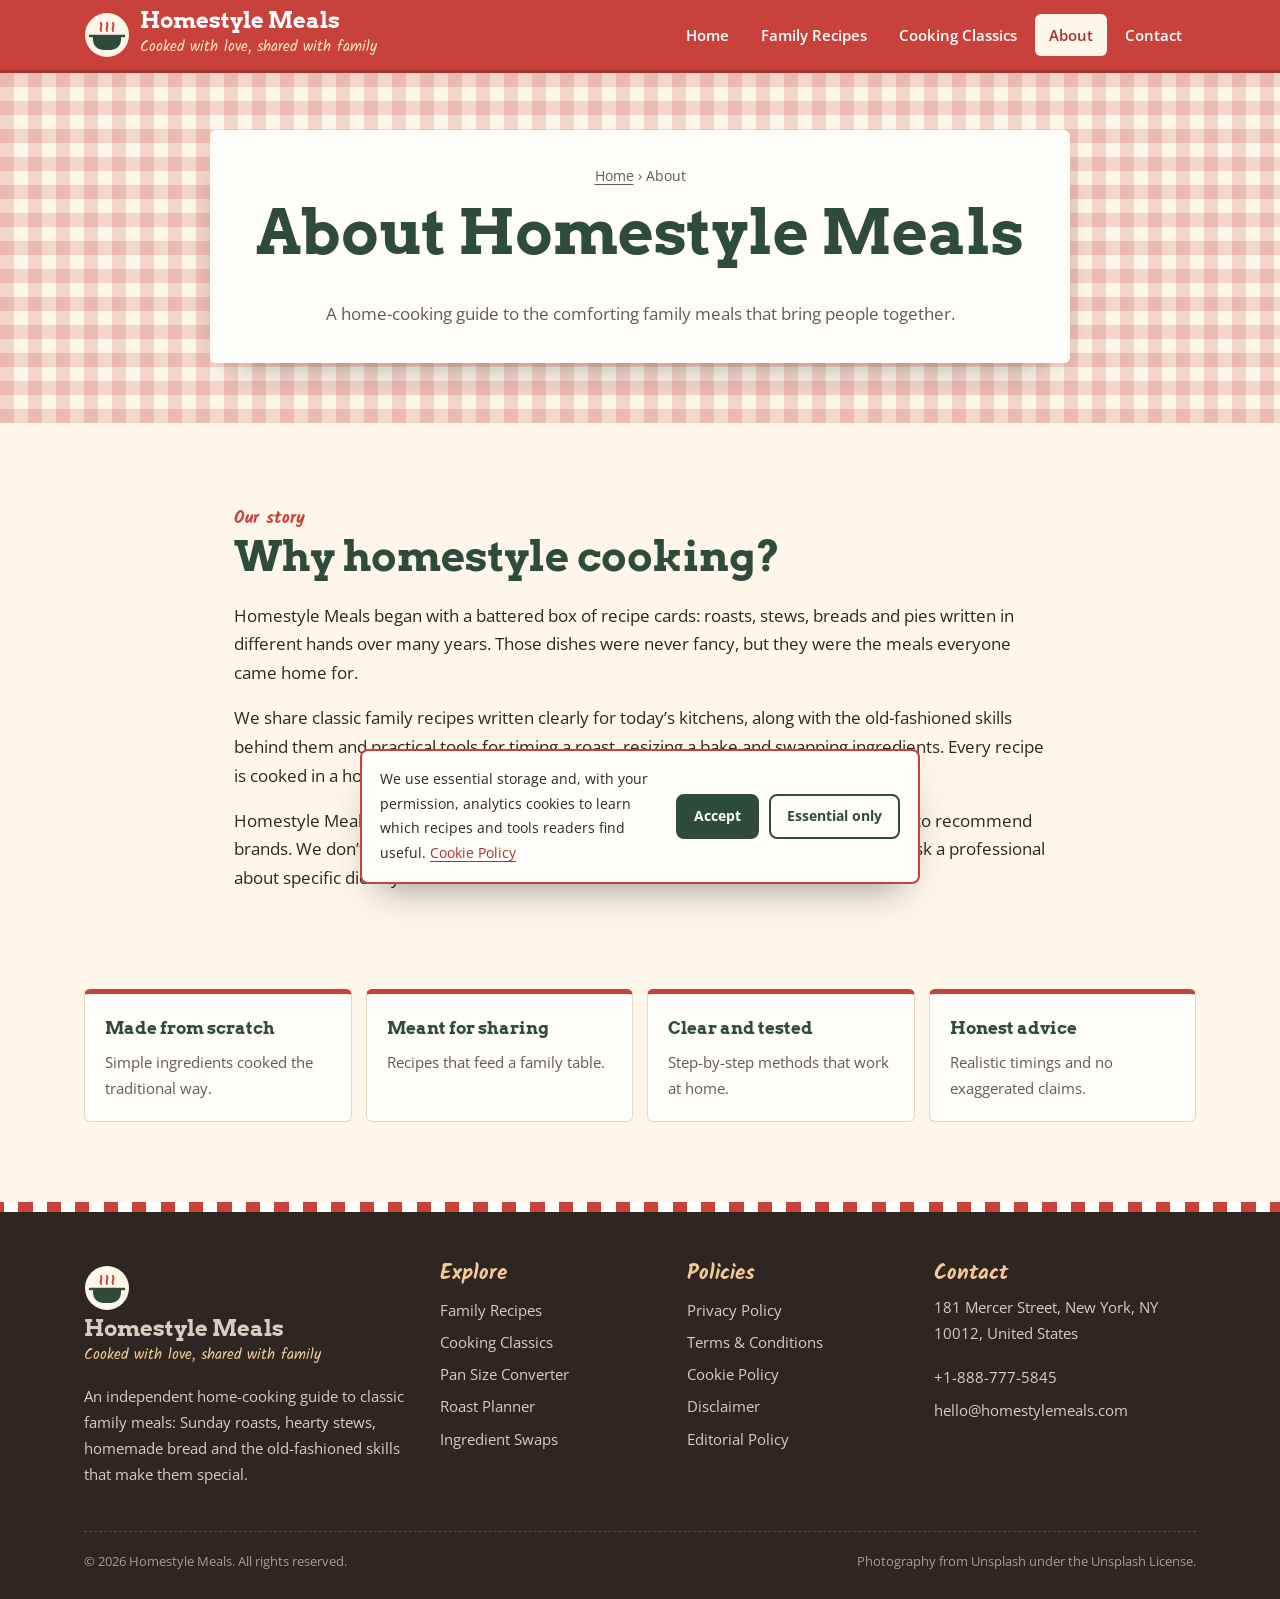
<file: about.html>
<!DOCTYPE html>
<html lang="en">
<head>
<meta charset="UTF-8">
<meta name="viewport" content="width=device-width, initial-scale=1">
<title>About Homestyle Meals | Classic Family Home Cooking</title>
<meta name="description" content="Homestyle Meals is an independent home-cooking guide to classic family recipes, traditional kitchen skills and practical cooking tools.">
<meta name="robots" content="index, follow, max-image-preview:large">
<link rel="canonical" href="https://homestylemeals.com/about.html">
<meta property="og:type" content="website"><meta property="og:site_name" content="Homestyle Meals">
<meta property="og:title" content="About Homestyle Meals | Classic Family Home Cooking"><meta property="og:description" content="Homestyle Meals is an independent home-cooking guide to classic family recipes, traditional kitchen skills and practical cooking tools.">
<meta property="og:url" content="https://homestylemeals.com/about.html"><meta property="og:image" content="https://images.unsplash.com/photo-1578496780896-7081cc23c111?auto=format&fit=crop&w=1200&q=75">
<meta name="twitter:card" content="summary_large_image"><meta name="theme-color" content="#C8423B">
<link rel="icon" href="data:image/svg+xml,%3Csvg xmlns='http://www.w3.org/2000/svg' viewBox='0 0 46 46'%3E%3Ccircle cx='23' cy='23' r='22' fill='%23C8423B'/%3E%3Cpath d='M9 24h28v4a10 10 0 0 1-10 10h-8A10 10 0 0 1 9 28Z' fill='%23FDF6E9'/%3E%3C/svg%3E">
<link rel="preconnect" href="https://fonts.googleapis.com"><link rel="preconnect" href="https://fonts.gstatic.com" crossorigin><link rel="preconnect" href="https://images.unsplash.com">
<link href="https://fonts.googleapis.com/css2?family=Arvo:wght@400;700&family=Kalam:wght@700&family=Open+Sans:wght@400;600;700&display=swap" rel="stylesheet">
<link rel="stylesheet" href="assets/css/style.css">
<!-- Google tag (gtag.js) -->
<script async src="https://www.googletagmanager.com/gtag/js?id=G-0LY0HY7L01"></script>
<script>
  window.dataLayer = window.dataLayer || [];
  function gtag(){dataLayer.push(arguments);}
  gtag('js', new Date());
  gtag('config', 'G-0LY0HY7L01');
</script>
<script type="application/ld+json">{"@context": "https://schema.org", "@graph": [{"@type": "Organization", "name": "Homestyle Meals", "url": "https://homestylemeals.com", "email": "hello@homestylemeals.com", "telephone": "+1-888-777-5845", "address": {"@type": "PostalAddress", "streetAddress": "181 Mercer Street", "addressLocality": "New York", "addressRegion": "NY", "postalCode": "10012", "addressCountry": "US"}}, {"@type": "AboutPage", "name": "About Homestyle Meals", "url": "https://homestylemeals.com/about.html"}]}</script>
</head>
<body>
<a class="skip" href="#main">Skip to content</a>
<header class="hdr">
  <div class="wrap">
    <a class="logo" href="index.html" aria-label="Homestyle Meals home"><svg viewBox="0 0 46 46" aria-hidden="true"><circle cx="23" cy="23" r="22" fill="#FDF6E9"/><path d="M9 24h28v4a10 10 0 0 1-10 10h-8A10 10 0 0 1 9 28Z" fill="#2F4B3A"/><path d="M6 24h34" stroke="#2F4B3A" stroke-width="2.4" stroke-linecap="round"/><path d="M17 19c-2-3 2-4 0-8M23 19c-2-3 2-4 0-8M29 19c-2-3 2-4 0-8" stroke="#C8423B" stroke-width="2" fill="none" stroke-linecap="round"/></svg><span><b>Homestyle Meals</b><small>Cooked with love, shared with family</small></span></a>
    <nav id="nav" aria-label="Main navigation"><ul class="nav"><li><a href="index.html">Home</a></li><li><a href="family-recipes.html">Family Recipes</a></li><li><a href="cooking-classics.html">Cooking Classics</a></li><li><a href="about.html" aria-current="page">About</a></li><li><a href="contact.html">Contact</a></li></ul></nav>
    <button class="burger" aria-label="Open menu" aria-expanded="false" aria-controls="nav"><span></span><span></span><span></span></button>
  </div>
</header>
<main id="main">
<section class="phd"><div class="wrap"><div class="inner"><p class="crumbs"><a href="index.html">Home</a> &rsaquo; About</p><h1>About Homestyle Meals</h1><p class="lead">A home-cooking guide to the comforting family meals that bring people together.</p></div></div></section>
<section><div class="wrap" style="max-width:860px"><span class="hand">Our story</span><h2>Why homestyle cooking?</h2>
<p>Homestyle Meals began with a battered box of recipe cards: roasts, stews, breads and pies written in different hands over many years. Those dishes were never fancy, but they were the meals everyone came home for.</p>
<p>We share classic family recipes written clearly for today&#8217;s kitchens, along with the old-fashioned skills behind them and practical tools for timing a roast, resizing a bake and swapping ingredients. Every recipe is cooked in a home kitchen before it&#8217;s published.</p>
<p>Homestyle Meals is independent. We don&#8217;t sell food or kitchen products and aren&#8217;t paid to recommend brands. We don&#8217;t give medical or nutrition advice; please check labels for allergens and ask a professional about specific dietary needs.</p></div></section>
<section style="padding-top:0"><div class="wrap"><div class="vals"><div><b>Made from scratch</b><p>Simple ingredients cooked the traditional way.</p></div><div><b>Meant for sharing</b><p>Recipes that feed a family table.</p></div><div><b>Clear and tested</b><p>Step-by-step methods that work at home.</p></div><div><b>Honest advice</b><p>Realistic timings and no exaggerated claims.</p></div></div></div></section></main>
<footer class="ftr">
  <div class="wrap">
    <div class="ftr-grid">
      <div><a class="logo" href="index.html"><svg viewBox="0 0 46 46" aria-hidden="true"><circle cx="23" cy="23" r="22" fill="#FDF6E9"/><path d="M9 24h28v4a10 10 0 0 1-10 10h-8A10 10 0 0 1 9 28Z" fill="#2F4B3A"/><path d="M6 24h34" stroke="#2F4B3A" stroke-width="2.4" stroke-linecap="round"/><path d="M17 19c-2-3 2-4 0-8M23 19c-2-3 2-4 0-8M29 19c-2-3 2-4 0-8" stroke="#C8423B" stroke-width="2" fill="none" stroke-linecap="round"/></svg><span><b>Homestyle Meals</b><small>Cooked with love, shared with family</small></span></a><p style="margin-top:12px">An independent home-cooking guide to classic family meals: Sunday roasts, hearty stews, homemade bread and the old-fashioned skills that make them special.</p></div>
      <div><h4>Explore</h4><a href="family-recipes.html">Family Recipes</a><a href="cooking-classics.html">Cooking Classics</a><a href="index.html#pan">Pan Size Converter</a><a href="index.html#roast">Roast Planner</a><a href="index.html#swap">Ingredient Swaps</a></div>
      <div><h4>Policies</h4><a href="privacy-policy.html">Privacy Policy</a><a href="terms-and-conditions.html">Terms &amp; Conditions</a><a href="cookie-policy.html">Cookie Policy</a><a href="disclaimer.html">Disclaimer</a><a href="editorial-policy.html">Editorial Policy</a></div>
      <div><h4>Contact</h4><p style="margin-top:0">181 Mercer Street, New York, NY 10012, United States</p><a href="tel:+18887775845">+1-888-777-5845</a><a href="mailto:hello@homestylemeals.com">hello@homestylemeals.com</a></div>
    </div>
    <div class="ftr-base"><span>&copy; <span id="year">2026</span> Homestyle Meals. All rights reserved.</span><span>Photography from Unsplash under the Unsplash License.</span></div>
  </div>
</footer>
<div class="cookie" id="cookie" role="dialog" aria-label="Cookie notice"><p>We use essential storage and, with your permission, analytics cookies to learn which recipes and tools readers find useful. <a href="cookie-policy.html">Cookie Policy</a></p><button class="y" data-cookie="accepted">Accept</button><button data-cookie="declined">Essential only</button></div>
<script src="assets/js/main.js" defer></script>
</body>
</html>
</file>
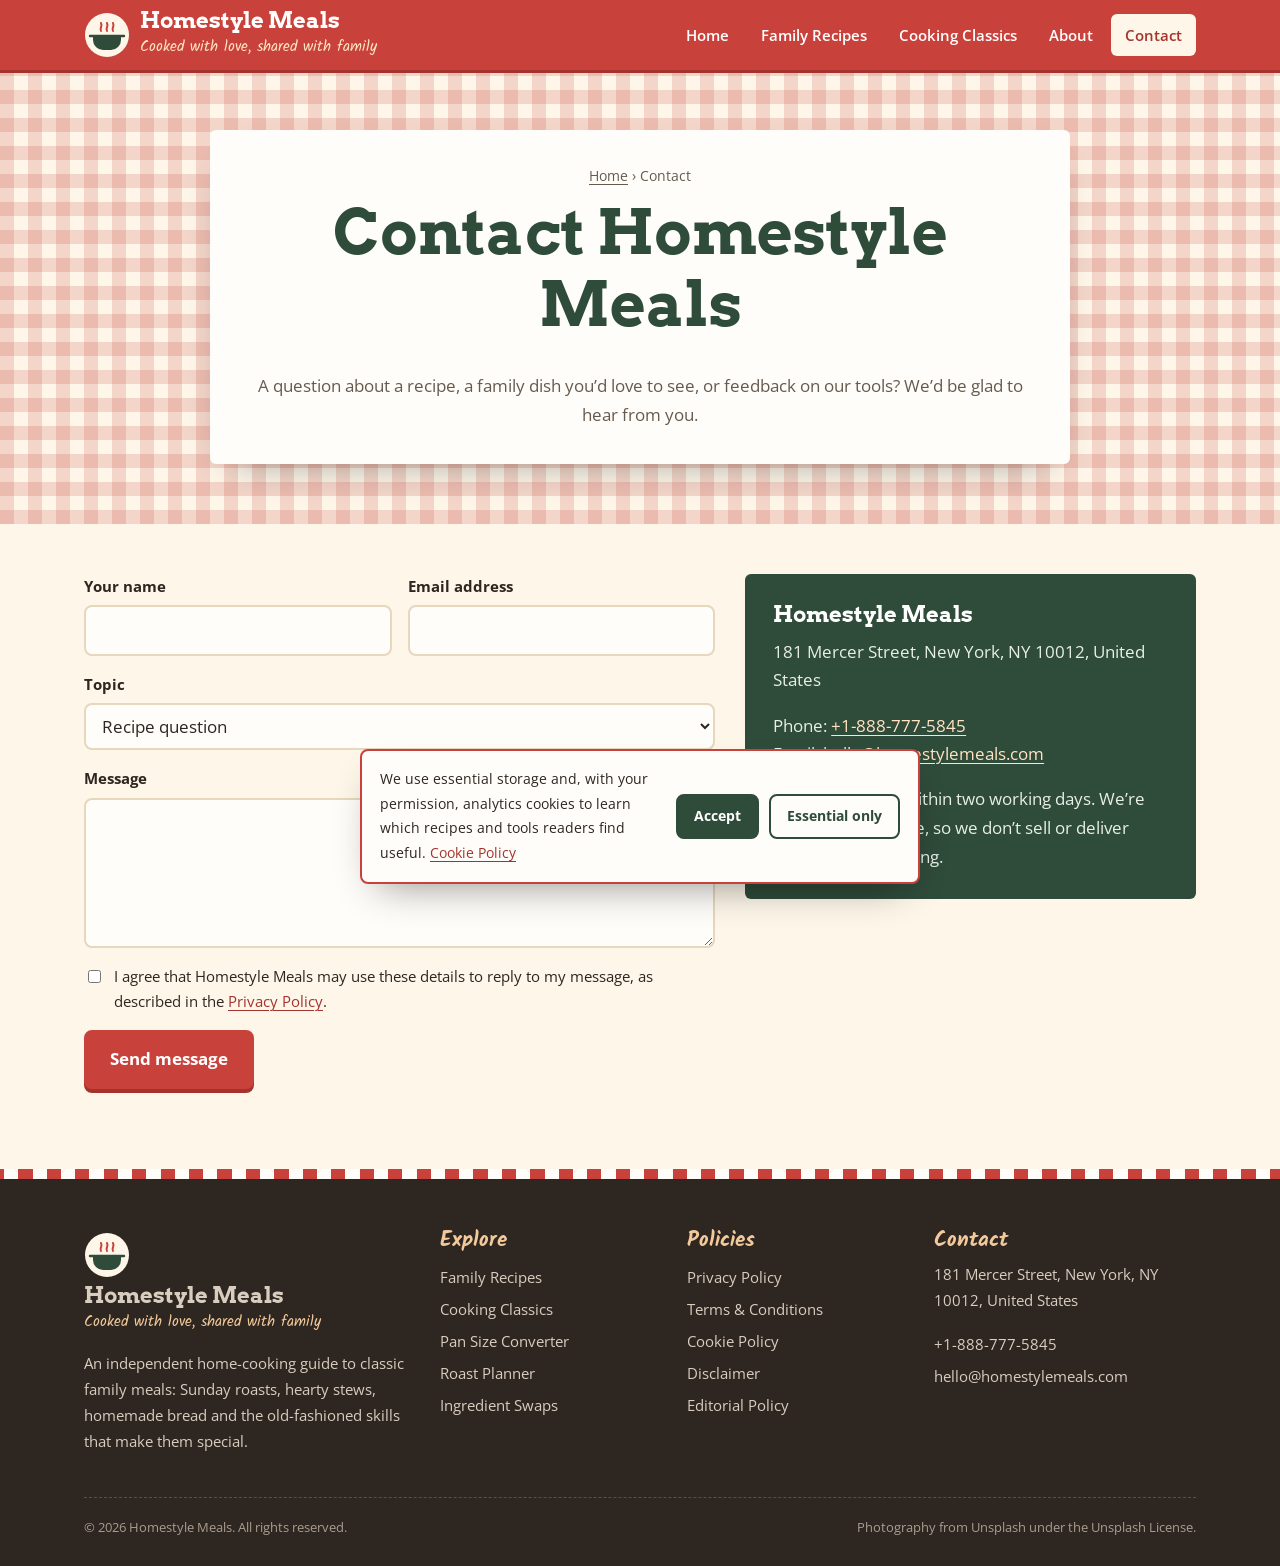
<file: contact.html>
<!DOCTYPE html>
<html lang="en">
<head>
<meta charset="UTF-8">
<meta name="viewport" content="width=device-width, initial-scale=1">
<title>Contact Homestyle Meals | Recipe Questions &amp; Suggestions</title>
<meta name="description" content="Contact Homestyle Meals with recipe questions, suggestions or tool feedback. 181 Mercer Street, New York, NY 10012. Phone +1-888-777-5845.">
<meta name="robots" content="index, follow, max-image-preview:large">
<link rel="canonical" href="https://homestylemeals.com/contact.html">
<meta property="og:type" content="website"><meta property="og:site_name" content="Homestyle Meals">
<meta property="og:title" content="Contact Homestyle Meals | Recipe Questions &amp; Suggestions"><meta property="og:description" content="Contact Homestyle Meals with recipe questions, suggestions or tool feedback. 181 Mercer Street, New York, NY 10012. Phone +1-888-777-5845.">
<meta property="og:url" content="https://homestylemeals.com/contact.html"><meta property="og:image" content="https://images.unsplash.com/photo-1536392706976-e486e2ba97af?auto=format&fit=crop&w=1200&q=75">
<meta name="twitter:card" content="summary_large_image"><meta name="theme-color" content="#C8423B">
<link rel="icon" href="data:image/svg+xml,%3Csvg xmlns='http://www.w3.org/2000/svg' viewBox='0 0 46 46'%3E%3Ccircle cx='23' cy='23' r='22' fill='%23C8423B'/%3E%3Cpath d='M9 24h28v4a10 10 0 0 1-10 10h-8A10 10 0 0 1 9 28Z' fill='%23FDF6E9'/%3E%3C/svg%3E">
<link rel="preconnect" href="https://fonts.googleapis.com"><link rel="preconnect" href="https://fonts.gstatic.com" crossorigin><link rel="preconnect" href="https://images.unsplash.com">
<link href="https://fonts.googleapis.com/css2?family=Arvo:wght@400;700&family=Kalam:wght@700&family=Open+Sans:wght@400;600;700&display=swap" rel="stylesheet">
<link rel="stylesheet" href="assets/css/style.css">
<!-- Google tag (gtag.js) -->
<script async src="https://www.googletagmanager.com/gtag/js?id=G-0LY0HY7L01"></script>
<script>
  window.dataLayer = window.dataLayer || [];
  function gtag(){dataLayer.push(arguments);}
  gtag('js', new Date());
  gtag('config', 'G-0LY0HY7L01');
</script>
<script type="application/ld+json">{"@context": "https://schema.org", "@graph": [{"@type": "Organization", "name": "Homestyle Meals", "url": "https://homestylemeals.com", "email": "hello@homestylemeals.com", "telephone": "+1-888-777-5845", "address": {"@type": "PostalAddress", "streetAddress": "181 Mercer Street", "addressLocality": "New York", "addressRegion": "NY", "postalCode": "10012", "addressCountry": "US"}}, {"@type": "ContactPage", "name": "Contact Homestyle Meals", "url": "https://homestylemeals.com/contact.html"}]}</script>
</head>
<body>
<a class="skip" href="#main">Skip to content</a>
<header class="hdr">
  <div class="wrap">
    <a class="logo" href="index.html" aria-label="Homestyle Meals home"><svg viewBox="0 0 46 46" aria-hidden="true"><circle cx="23" cy="23" r="22" fill="#FDF6E9"/><path d="M9 24h28v4a10 10 0 0 1-10 10h-8A10 10 0 0 1 9 28Z" fill="#2F4B3A"/><path d="M6 24h34" stroke="#2F4B3A" stroke-width="2.4" stroke-linecap="round"/><path d="M17 19c-2-3 2-4 0-8M23 19c-2-3 2-4 0-8M29 19c-2-3 2-4 0-8" stroke="#C8423B" stroke-width="2" fill="none" stroke-linecap="round"/></svg><span><b>Homestyle Meals</b><small>Cooked with love, shared with family</small></span></a>
    <nav id="nav" aria-label="Main navigation"><ul class="nav"><li><a href="index.html">Home</a></li><li><a href="family-recipes.html">Family Recipes</a></li><li><a href="cooking-classics.html">Cooking Classics</a></li><li><a href="about.html">About</a></li><li><a href="contact.html" aria-current="page">Contact</a></li></ul></nav>
    <button class="burger" aria-label="Open menu" aria-expanded="false" aria-controls="nav"><span></span><span></span><span></span></button>
  </div>
</header>
<main id="main">
<section class="phd"><div class="wrap"><div class="inner"><p class="crumbs"><a href="index.html">Home</a> &rsaquo; Contact</p><h1>Contact Homestyle Meals</h1><p class="lead">A question about a recipe, a family dish you&#8217;d love to see, or feedback on our tools? We&#8217;d be glad to hear from you.</p></div></div></section>
<div class="wrap"><section class="contact">
  <div><form id="cform" data-to="hello@homestylemeals.com" novalidate>
      <div class="two"><div class="fld"><label for="name">Your name</label><input type="text" id="name" name="name" required autocomplete="name"></div>
      <div class="fld"><label for="email">Email address</label><input id="email" name="email" type="email" required autocomplete="email"></div></div>
      <div class="fld"><label for="topic">Topic</label><select id="topic" name="topic"><option>Recipe question</option><option>Recipe suggestion</option><option>Tool feedback</option><option>Correction</option><option>Something else</option></select></div>
      <div class="fld"><label for="message">Message</label><textarea id="message" name="message" required></textarea></div>
      <div class="hp" aria-hidden="true"><label for="website">Website</label><input type="text" id="website" name="website" tabindex="-1" autocomplete="off"></div>
      <div class="fld agree"><input id="agree" type="checkbox" required><label for="agree">I agree that Homestyle Meals may use these details to reply to my message, as described in the <a href="privacy-policy.html">Privacy Policy</a>.</label></div>
      <button class="btn rd" type="submit">Send message</button><p class="fm" id="fm" hidden></p>
  </form></div>
  <aside class="cbox"><h3>Homestyle Meals</h3><p>181 Mercer Street, New York, NY 10012, United States</p><p style="margin-top:10px">Phone: <a href="tel:+18887775845">+1-888-777-5845</a><br>Email: <a href="mailto:hello@homestylemeals.com">hello@homestylemeals.com</a></p><p style="margin:10px 0 0">We usually reply within two working days. We&#8217;re an editorial website, so we don&#8217;t sell or deliver food or offer catering.</p></aside>
</section></div></main>
<footer class="ftr">
  <div class="wrap">
    <div class="ftr-grid">
      <div><a class="logo" href="index.html"><svg viewBox="0 0 46 46" aria-hidden="true"><circle cx="23" cy="23" r="22" fill="#FDF6E9"/><path d="M9 24h28v4a10 10 0 0 1-10 10h-8A10 10 0 0 1 9 28Z" fill="#2F4B3A"/><path d="M6 24h34" stroke="#2F4B3A" stroke-width="2.4" stroke-linecap="round"/><path d="M17 19c-2-3 2-4 0-8M23 19c-2-3 2-4 0-8M29 19c-2-3 2-4 0-8" stroke="#C8423B" stroke-width="2" fill="none" stroke-linecap="round"/></svg><span><b>Homestyle Meals</b><small>Cooked with love, shared with family</small></span></a><p style="margin-top:12px">An independent home-cooking guide to classic family meals: Sunday roasts, hearty stews, homemade bread and the old-fashioned skills that make them special.</p></div>
      <div><h4>Explore</h4><a href="family-recipes.html">Family Recipes</a><a href="cooking-classics.html">Cooking Classics</a><a href="index.html#pan">Pan Size Converter</a><a href="index.html#roast">Roast Planner</a><a href="index.html#swap">Ingredient Swaps</a></div>
      <div><h4>Policies</h4><a href="privacy-policy.html">Privacy Policy</a><a href="terms-and-conditions.html">Terms &amp; Conditions</a><a href="cookie-policy.html">Cookie Policy</a><a href="disclaimer.html">Disclaimer</a><a href="editorial-policy.html">Editorial Policy</a></div>
      <div><h4>Contact</h4><p style="margin-top:0">181 Mercer Street, New York, NY 10012, United States</p><a href="tel:+18887775845">+1-888-777-5845</a><a href="mailto:hello@homestylemeals.com">hello@homestylemeals.com</a></div>
    </div>
    <div class="ftr-base"><span>&copy; <span id="year">2026</span> Homestyle Meals. All rights reserved.</span><span>Photography from Unsplash under the Unsplash License.</span></div>
  </div>
</footer>
<div class="cookie" id="cookie" role="dialog" aria-label="Cookie notice"><p>We use essential storage and, with your permission, analytics cookies to learn which recipes and tools readers find useful. <a href="cookie-policy.html">Cookie Policy</a></p><button class="y" data-cookie="accepted">Accept</button><button data-cookie="declined">Essential only</button></div>
<script src="assets/js/main.js" defer></script>
</body>
</html>
</file>
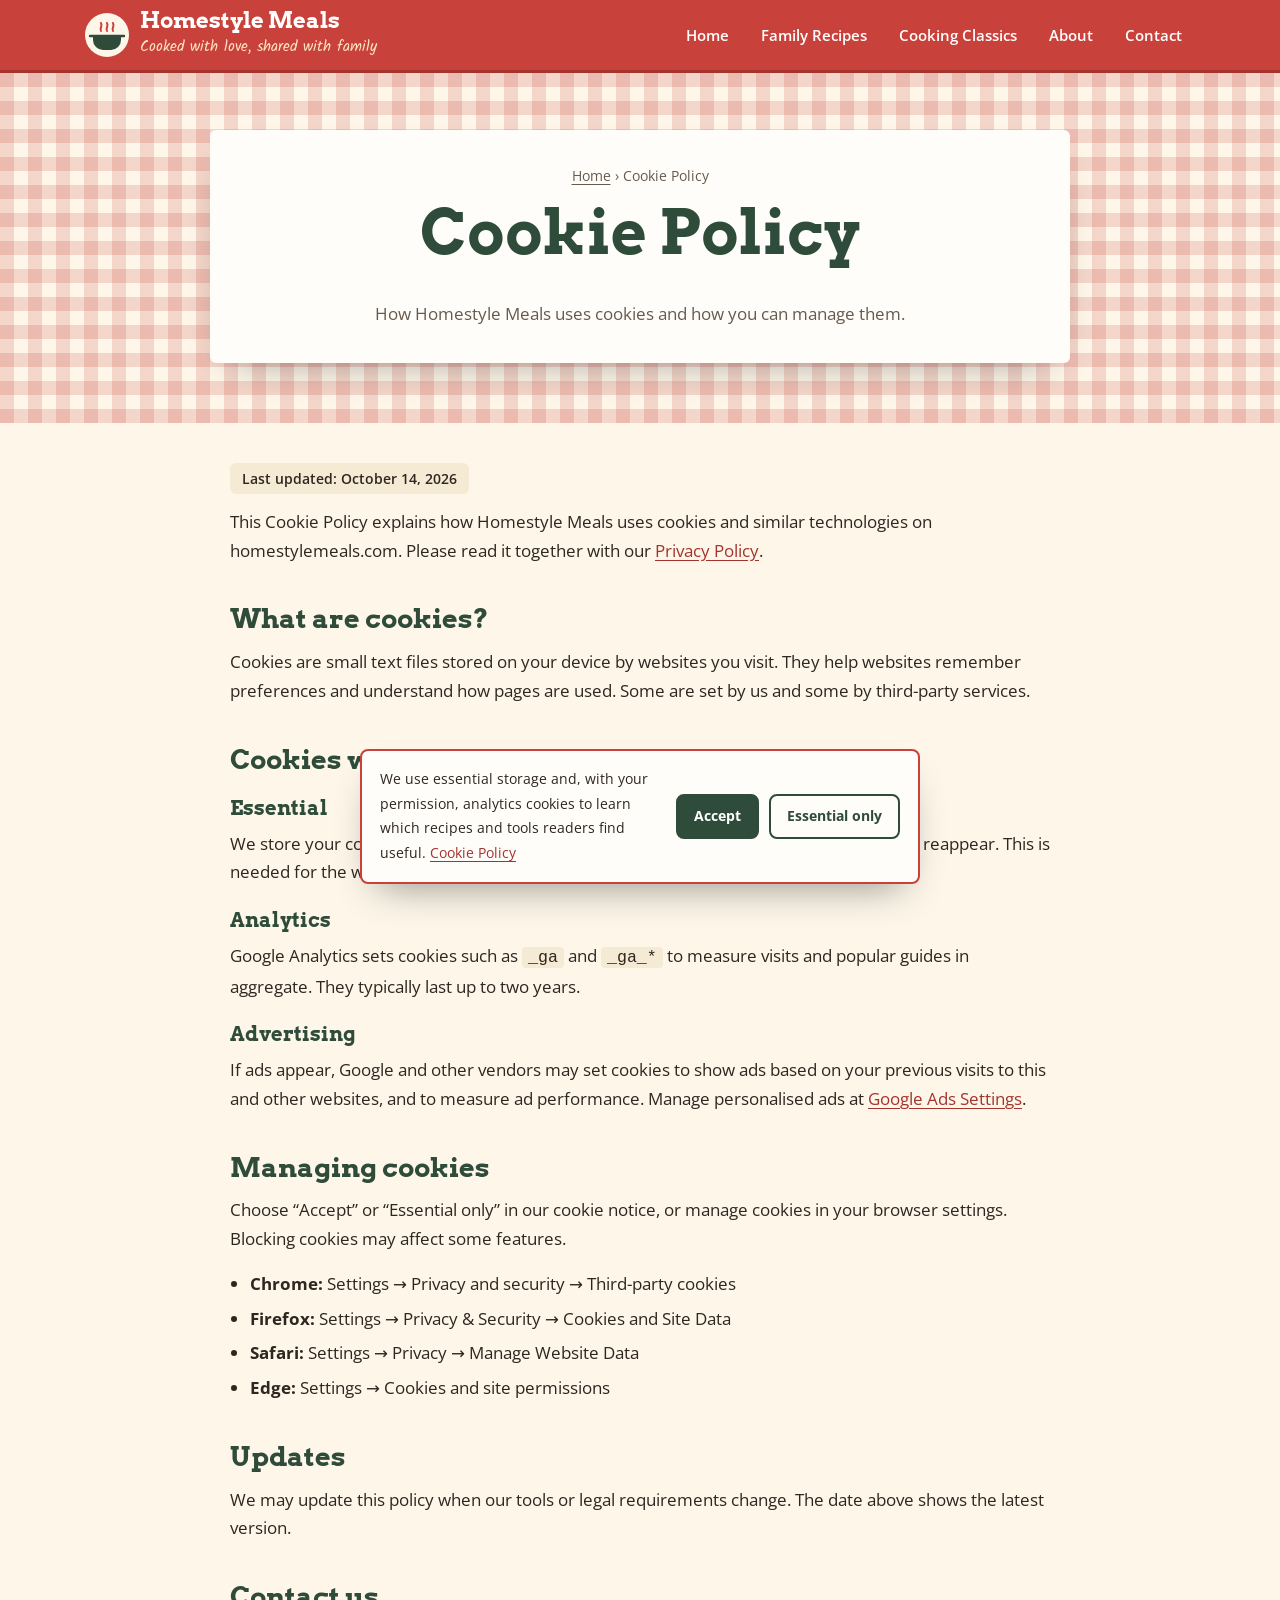
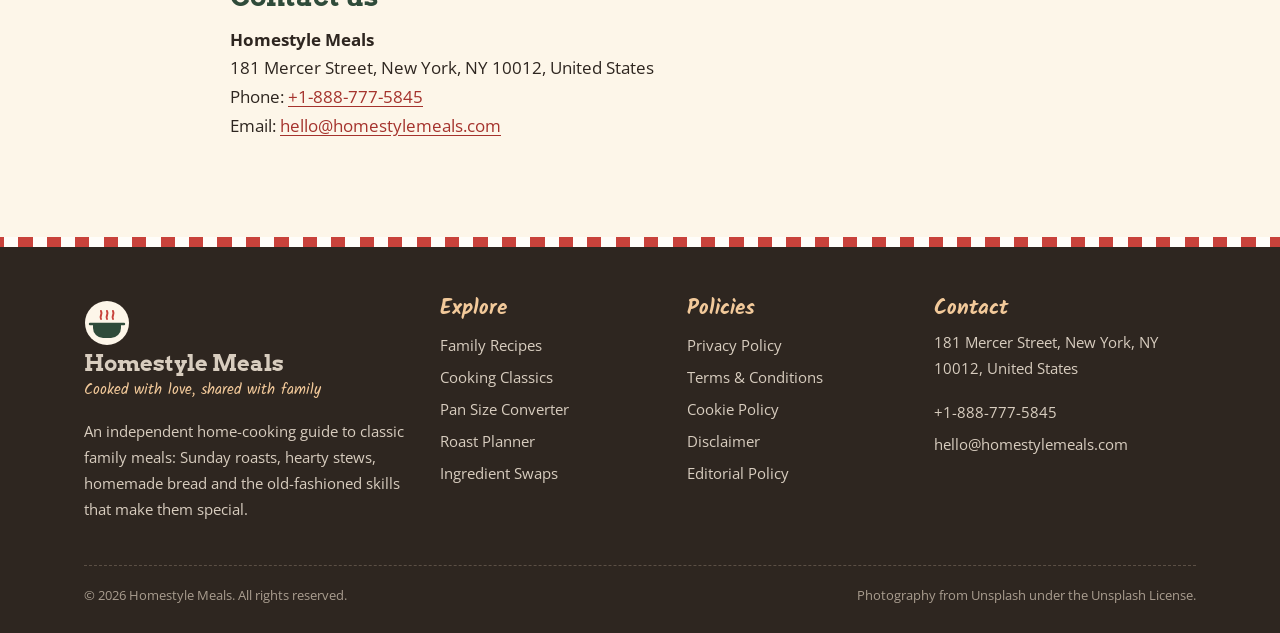
<file: cookie-policy.html>
<!DOCTYPE html>
<html lang="en">
<head>
<meta charset="UTF-8">
<meta name="viewport" content="width=device-width, initial-scale=1">
<title>Cookie Policy | Homestyle Meals</title>
<meta name="description" content="Learn which essential, analytics and advertising cookies Homestyle Meals uses and how to manage or block cookies in your browser.">
<meta name="robots" content="index, follow, max-image-preview:large">
<link rel="canonical" href="https://homestylemeals.com/cookie-policy.html">
<meta property="og:type" content="website"><meta property="og:site_name" content="Homestyle Meals">
<meta property="og:title" content="Cookie Policy | Homestyle Meals"><meta property="og:description" content="Learn which essential, analytics and advertising cookies Homestyle Meals uses and how to manage or block cookies in your browser.">
<meta property="og:url" content="https://homestylemeals.com/cookie-policy.html"><meta property="og:image" content="https://images.unsplash.com/photo-1536392706976-e486e2ba97af?auto=format&fit=crop&w=1200&q=75">
<meta name="twitter:card" content="summary_large_image"><meta name="theme-color" content="#C8423B">
<link rel="icon" href="data:image/svg+xml,%3Csvg xmlns='http://www.w3.org/2000/svg' viewBox='0 0 46 46'%3E%3Ccircle cx='23' cy='23' r='22' fill='%23C8423B'/%3E%3Cpath d='M9 24h28v4a10 10 0 0 1-10 10h-8A10 10 0 0 1 9 28Z' fill='%23FDF6E9'/%3E%3C/svg%3E">
<link rel="preconnect" href="https://fonts.googleapis.com"><link rel="preconnect" href="https://fonts.gstatic.com" crossorigin><link rel="preconnect" href="https://images.unsplash.com">
<link href="https://fonts.googleapis.com/css2?family=Arvo:wght@400;700&family=Kalam:wght@700&family=Open+Sans:wght@400;600;700&display=swap" rel="stylesheet">
<link rel="stylesheet" href="assets/css/style.css">
<!-- Google tag (gtag.js) -->
<script async src="https://www.googletagmanager.com/gtag/js?id=G-0LY0HY7L01"></script>
<script>
  window.dataLayer = window.dataLayer || [];
  function gtag(){dataLayer.push(arguments);}
  gtag('js', new Date());
  gtag('config', 'G-0LY0HY7L01');
</script>

</head>
<body>
<a class="skip" href="#main">Skip to content</a>
<header class="hdr">
  <div class="wrap">
    <a class="logo" href="index.html" aria-label="Homestyle Meals home"><svg viewBox="0 0 46 46" aria-hidden="true"><circle cx="23" cy="23" r="22" fill="#FDF6E9"/><path d="M9 24h28v4a10 10 0 0 1-10 10h-8A10 10 0 0 1 9 28Z" fill="#2F4B3A"/><path d="M6 24h34" stroke="#2F4B3A" stroke-width="2.4" stroke-linecap="round"/><path d="M17 19c-2-3 2-4 0-8M23 19c-2-3 2-4 0-8M29 19c-2-3 2-4 0-8" stroke="#C8423B" stroke-width="2" fill="none" stroke-linecap="round"/></svg><span><b>Homestyle Meals</b><small>Cooked with love, shared with family</small></span></a>
    <nav id="nav" aria-label="Main navigation"><ul class="nav"><li><a href="index.html">Home</a></li><li><a href="family-recipes.html">Family Recipes</a></li><li><a href="cooking-classics.html">Cooking Classics</a></li><li><a href="about.html">About</a></li><li><a href="contact.html">Contact</a></li></ul></nav>
    <button class="burger" aria-label="Open menu" aria-expanded="false" aria-controls="nav"><span></span><span></span><span></span></button>
  </div>
</header>
<main id="main">
<section class="phd"><div class="wrap"><div class="inner"><p class="crumbs"><a href="index.html">Home</a> &rsaquo; Cookie Policy</p><h1>Cookie Policy</h1><p class="lead">How Homestyle Meals uses cookies and how you can manage them.</p></div></div></section><div class="wrap"><article class="prose"><p class="upd">Last updated: October 14, 2026</p>
<p>This Cookie Policy explains how Homestyle Meals uses cookies and similar technologies on homestylemeals.com. Please read it together with our <a href="privacy-policy.html">Privacy Policy</a>.</p>
<h2>What are cookies?</h2>
<p>Cookies are small text files stored on your device by websites you visit. They help websites remember preferences and understand how pages are used. Some are set by us and some by third-party services.</p>
<h2>Cookies we use</h2>
<h3>Essential</h3>
<p>We store your cookie-notice choice in your browser&#8217;s local storage so the notice does not reappear. This is needed for the website to work as intended.</p>
<h3>Analytics</h3>
<p>Google Analytics sets cookies such as <code>_ga</code> and <code>_ga_*</code> to measure visits and popular guides in aggregate. They typically last up to two years.</p>
<h3>Advertising</h3>
<p>If ads appear, Google and other vendors may set cookies to show ads based on your previous visits to this and other websites, and to measure ad performance. Manage personalised ads at <a href="https://www.google.com/settings/ads" target="_blank" rel="noopener">Google Ads Settings</a>.</p>
<h2>Managing cookies</h2>
<p>Choose &ldquo;Accept&rdquo; or &ldquo;Essential only&rdquo; in our cookie notice, or manage cookies in your browser settings. Blocking cookies may affect some features.</p>
<ul><li><strong>Chrome:</strong> Settings &rarr; Privacy and security &rarr; Third-party cookies</li><li><strong>Firefox:</strong> Settings &rarr; Privacy &amp; Security &rarr; Cookies and Site Data</li><li><strong>Safari:</strong> Settings &rarr; Privacy &rarr; Manage Website Data</li><li><strong>Edge:</strong> Settings &rarr; Cookies and site permissions</li></ul>
<h2>Updates</h2>
<p>We may update this policy when our tools or legal requirements change. The date above shows the latest version.</p><h2>Contact us</h2><p><strong>Homestyle Meals</strong><br>181 Mercer Street, New York, NY 10012, United States<br>Phone: <a href="tel:+18887775845">+1-888-777-5845</a><br>Email: <a href="mailto:hello@homestylemeals.com">hello@homestylemeals.com</a></p></article></div></main>
<footer class="ftr">
  <div class="wrap">
    <div class="ftr-grid">
      <div><a class="logo" href="index.html"><svg viewBox="0 0 46 46" aria-hidden="true"><circle cx="23" cy="23" r="22" fill="#FDF6E9"/><path d="M9 24h28v4a10 10 0 0 1-10 10h-8A10 10 0 0 1 9 28Z" fill="#2F4B3A"/><path d="M6 24h34" stroke="#2F4B3A" stroke-width="2.4" stroke-linecap="round"/><path d="M17 19c-2-3 2-4 0-8M23 19c-2-3 2-4 0-8M29 19c-2-3 2-4 0-8" stroke="#C8423B" stroke-width="2" fill="none" stroke-linecap="round"/></svg><span><b>Homestyle Meals</b><small>Cooked with love, shared with family</small></span></a><p style="margin-top:12px">An independent home-cooking guide to classic family meals: Sunday roasts, hearty stews, homemade bread and the old-fashioned skills that make them special.</p></div>
      <div><h4>Explore</h4><a href="family-recipes.html">Family Recipes</a><a href="cooking-classics.html">Cooking Classics</a><a href="index.html#pan">Pan Size Converter</a><a href="index.html#roast">Roast Planner</a><a href="index.html#swap">Ingredient Swaps</a></div>
      <div><h4>Policies</h4><a href="privacy-policy.html">Privacy Policy</a><a href="terms-and-conditions.html">Terms &amp; Conditions</a><a href="cookie-policy.html">Cookie Policy</a><a href="disclaimer.html">Disclaimer</a><a href="editorial-policy.html">Editorial Policy</a></div>
      <div><h4>Contact</h4><p style="margin-top:0">181 Mercer Street, New York, NY 10012, United States</p><a href="tel:+18887775845">+1-888-777-5845</a><a href="mailto:hello@homestylemeals.com">hello@homestylemeals.com</a></div>
    </div>
    <div class="ftr-base"><span>&copy; <span id="year">2026</span> Homestyle Meals. All rights reserved.</span><span>Photography from Unsplash under the Unsplash License.</span></div>
  </div>
</footer>
<div class="cookie" id="cookie" role="dialog" aria-label="Cookie notice"><p>We use essential storage and, with your permission, analytics cookies to learn which recipes and tools readers find useful. <a href="cookie-policy.html">Cookie Policy</a></p><button class="y" data-cookie="accepted">Accept</button><button data-cookie="declined">Essential only</button></div>
<script src="assets/js/main.js" defer></script>
</body>
</html>
</file>
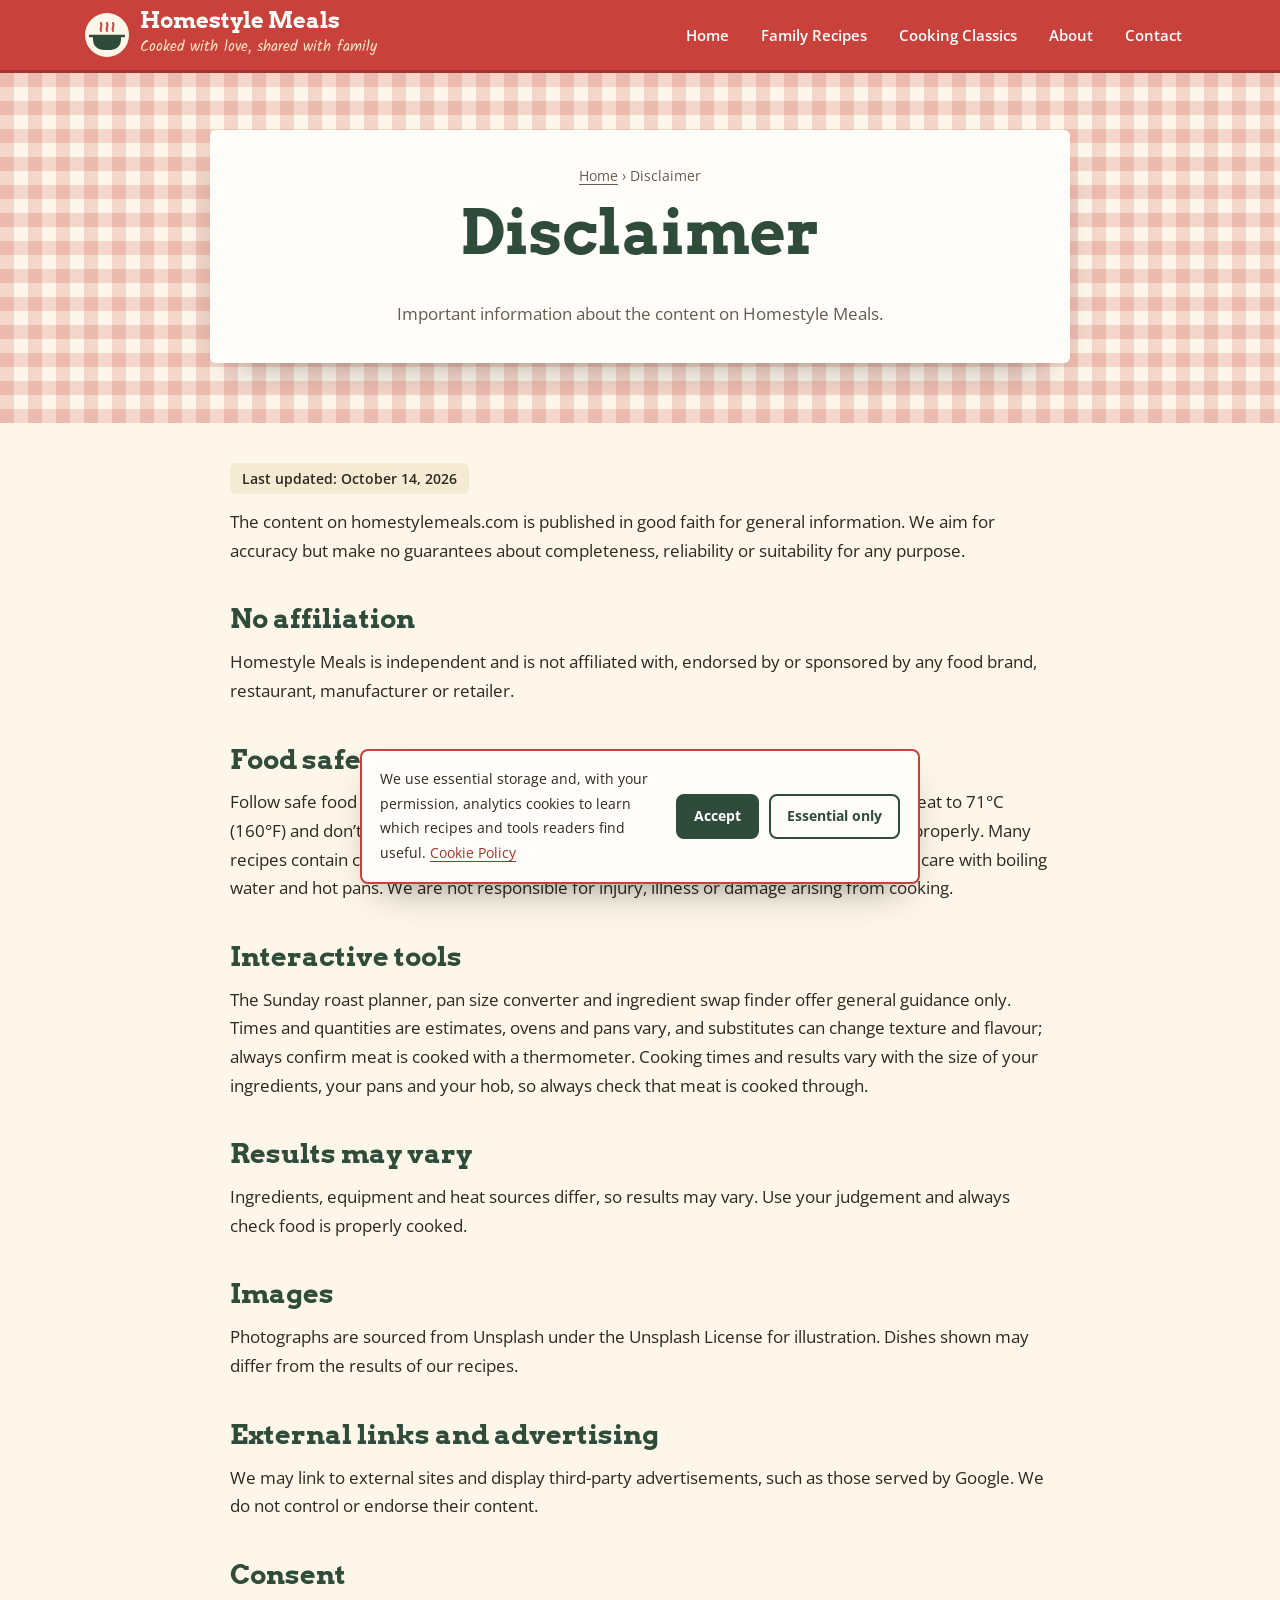
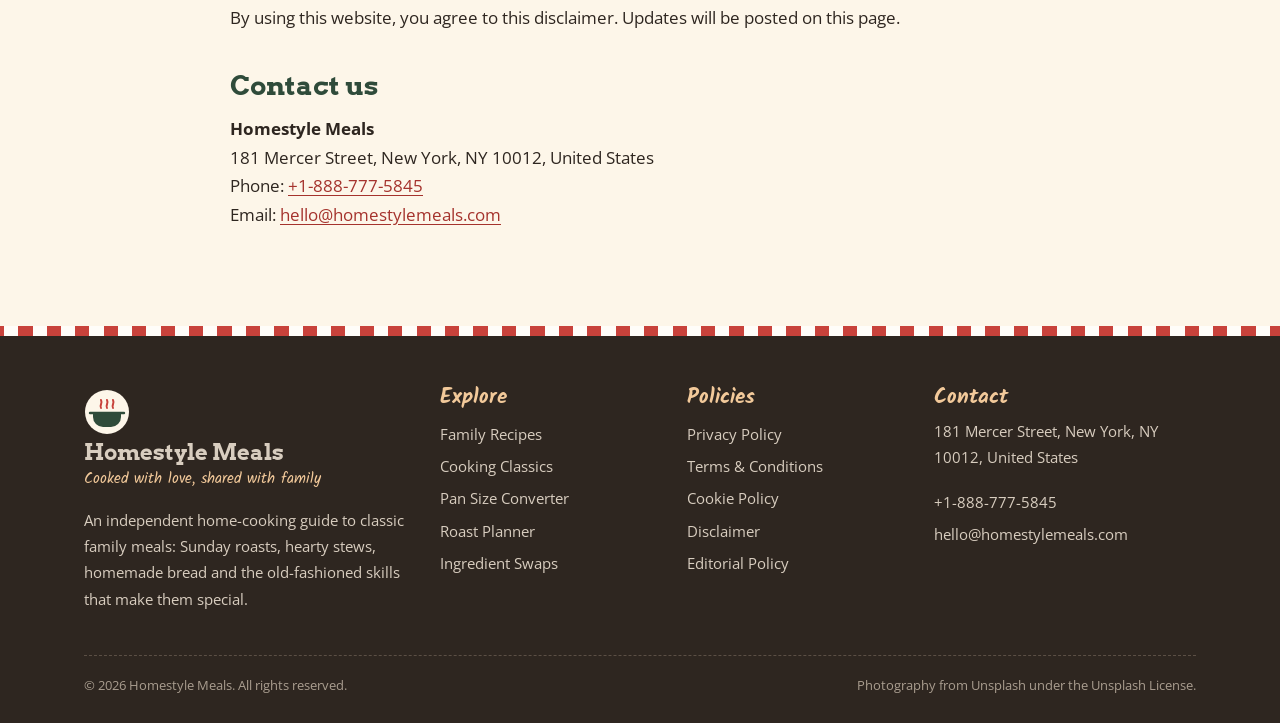
<file: disclaimer.html>
<!DOCTYPE html>
<html lang="en">
<head>
<meta charset="UTF-8">
<meta name="viewport" content="width=device-width, initial-scale=1">
<title>Disclaimer | Homestyle Meals</title>
<meta name="description" content="The Homestyle Meals disclaimer: general information, no affiliation, food safety, tool estimates, food safety, images, links and advertising.">
<meta name="robots" content="index, follow, max-image-preview:large">
<link rel="canonical" href="https://homestylemeals.com/disclaimer.html">
<meta property="og:type" content="website"><meta property="og:site_name" content="Homestyle Meals">
<meta property="og:title" content="Disclaimer | Homestyle Meals"><meta property="og:description" content="The Homestyle Meals disclaimer: general information, no affiliation, food safety, tool estimates, food safety, images, links and advertising.">
<meta property="og:url" content="https://homestylemeals.com/disclaimer.html"><meta property="og:image" content="https://images.unsplash.com/photo-1536392706976-e486e2ba97af?auto=format&fit=crop&w=1200&q=75">
<meta name="twitter:card" content="summary_large_image"><meta name="theme-color" content="#C8423B">
<link rel="icon" href="data:image/svg+xml,%3Csvg xmlns='http://www.w3.org/2000/svg' viewBox='0 0 46 46'%3E%3Ccircle cx='23' cy='23' r='22' fill='%23C8423B'/%3E%3Cpath d='M9 24h28v4a10 10 0 0 1-10 10h-8A10 10 0 0 1 9 28Z' fill='%23FDF6E9'/%3E%3C/svg%3E">
<link rel="preconnect" href="https://fonts.googleapis.com"><link rel="preconnect" href="https://fonts.gstatic.com" crossorigin><link rel="preconnect" href="https://images.unsplash.com">
<link href="https://fonts.googleapis.com/css2?family=Arvo:wght@400;700&family=Kalam:wght@700&family=Open+Sans:wght@400;600;700&display=swap" rel="stylesheet">
<link rel="stylesheet" href="assets/css/style.css">
<!-- Google tag (gtag.js) -->
<script async src="https://www.googletagmanager.com/gtag/js?id=G-0LY0HY7L01"></script>
<script>
  window.dataLayer = window.dataLayer || [];
  function gtag(){dataLayer.push(arguments);}
  gtag('js', new Date());
  gtag('config', 'G-0LY0HY7L01');
</script>

</head>
<body>
<a class="skip" href="#main">Skip to content</a>
<header class="hdr">
  <div class="wrap">
    <a class="logo" href="index.html" aria-label="Homestyle Meals home"><svg viewBox="0 0 46 46" aria-hidden="true"><circle cx="23" cy="23" r="22" fill="#FDF6E9"/><path d="M9 24h28v4a10 10 0 0 1-10 10h-8A10 10 0 0 1 9 28Z" fill="#2F4B3A"/><path d="M6 24h34" stroke="#2F4B3A" stroke-width="2.4" stroke-linecap="round"/><path d="M17 19c-2-3 2-4 0-8M23 19c-2-3 2-4 0-8M29 19c-2-3 2-4 0-8" stroke="#C8423B" stroke-width="2" fill="none" stroke-linecap="round"/></svg><span><b>Homestyle Meals</b><small>Cooked with love, shared with family</small></span></a>
    <nav id="nav" aria-label="Main navigation"><ul class="nav"><li><a href="index.html">Home</a></li><li><a href="family-recipes.html">Family Recipes</a></li><li><a href="cooking-classics.html">Cooking Classics</a></li><li><a href="about.html">About</a></li><li><a href="contact.html">Contact</a></li></ul></nav>
    <button class="burger" aria-label="Open menu" aria-expanded="false" aria-controls="nav"><span></span><span></span><span></span></button>
  </div>
</header>
<main id="main">
<section class="phd"><div class="wrap"><div class="inner"><p class="crumbs"><a href="index.html">Home</a> &rsaquo; Disclaimer</p><h1>Disclaimer</h1><p class="lead">Important information about the content on Homestyle Meals.</p></div></div></section><div class="wrap"><article class="prose"><p class="upd">Last updated: October 14, 2026</p>
<p>The content on homestylemeals.com is published in good faith for general information. We aim for accuracy but make no guarantees about completeness, reliability or suitability for any purpose.</p>
<h2>No affiliation</h2>
<p>Homestyle Meals is independent and is not affiliated with, endorsed by or sponsored by any food brand, restaurant, manufacturer or retailer.</p>
<h2>Food safety and allergies</h2>
<p>Follow safe food handling practices, keep cold dishes chilled until serving, cook minced meat to 71&deg;C (160&deg;F) and don&#8217;t leave perishable food out for more than two hours and store leftovers properly. Many recipes contain common allergens such as fish, shellfish, wheat, egg, dairy and nuts. Take care with boiling water and hot pans. We are not responsible for injury, illness or damage arising from cooking.</p>
<h2>Interactive tools</h2>
<p>The Sunday roast planner, pan size converter and ingredient swap finder offer general guidance only. Times and quantities are estimates, ovens and pans vary, and substitutes can change texture and flavour; always confirm meat is cooked with a thermometer. Cooking times and results vary with the size of your ingredients, your pans and your hob, so always check that meat is cooked through.</p>
<h2>Results may vary</h2>
<p>Ingredients, equipment and heat sources differ, so results may vary. Use your judgement and always check food is properly cooked.</p>
<h2>Images</h2>
<p>Photographs are sourced from Unsplash under the Unsplash License for illustration. Dishes shown may differ from the results of our recipes.</p>
<h2>External links and advertising</h2>
<p>We may link to external sites and display third-party advertisements, such as those served by Google. We do not control or endorse their content.</p>
<h2>Consent</h2>
<p>By using this website, you agree to this disclaimer. Updates will be posted on this page.</p><h2>Contact us</h2><p><strong>Homestyle Meals</strong><br>181 Mercer Street, New York, NY 10012, United States<br>Phone: <a href="tel:+18887775845">+1-888-777-5845</a><br>Email: <a href="mailto:hello@homestylemeals.com">hello@homestylemeals.com</a></p></article></div></main>
<footer class="ftr">
  <div class="wrap">
    <div class="ftr-grid">
      <div><a class="logo" href="index.html"><svg viewBox="0 0 46 46" aria-hidden="true"><circle cx="23" cy="23" r="22" fill="#FDF6E9"/><path d="M9 24h28v4a10 10 0 0 1-10 10h-8A10 10 0 0 1 9 28Z" fill="#2F4B3A"/><path d="M6 24h34" stroke="#2F4B3A" stroke-width="2.4" stroke-linecap="round"/><path d="M17 19c-2-3 2-4 0-8M23 19c-2-3 2-4 0-8M29 19c-2-3 2-4 0-8" stroke="#C8423B" stroke-width="2" fill="none" stroke-linecap="round"/></svg><span><b>Homestyle Meals</b><small>Cooked with love, shared with family</small></span></a><p style="margin-top:12px">An independent home-cooking guide to classic family meals: Sunday roasts, hearty stews, homemade bread and the old-fashioned skills that make them special.</p></div>
      <div><h4>Explore</h4><a href="family-recipes.html">Family Recipes</a><a href="cooking-classics.html">Cooking Classics</a><a href="index.html#pan">Pan Size Converter</a><a href="index.html#roast">Roast Planner</a><a href="index.html#swap">Ingredient Swaps</a></div>
      <div><h4>Policies</h4><a href="privacy-policy.html">Privacy Policy</a><a href="terms-and-conditions.html">Terms &amp; Conditions</a><a href="cookie-policy.html">Cookie Policy</a><a href="disclaimer.html">Disclaimer</a><a href="editorial-policy.html">Editorial Policy</a></div>
      <div><h4>Contact</h4><p style="margin-top:0">181 Mercer Street, New York, NY 10012, United States</p><a href="tel:+18887775845">+1-888-777-5845</a><a href="mailto:hello@homestylemeals.com">hello@homestylemeals.com</a></div>
    </div>
    <div class="ftr-base"><span>&copy; <span id="year">2026</span> Homestyle Meals. All rights reserved.</span><span>Photography from Unsplash under the Unsplash License.</span></div>
  </div>
</footer>
<div class="cookie" id="cookie" role="dialog" aria-label="Cookie notice"><p>We use essential storage and, with your permission, analytics cookies to learn which recipes and tools readers find useful. <a href="cookie-policy.html">Cookie Policy</a></p><button class="y" data-cookie="accepted">Accept</button><button data-cookie="declined">Essential only</button></div>
<script src="assets/js/main.js" defer></script>
</body>
</html>
</file>
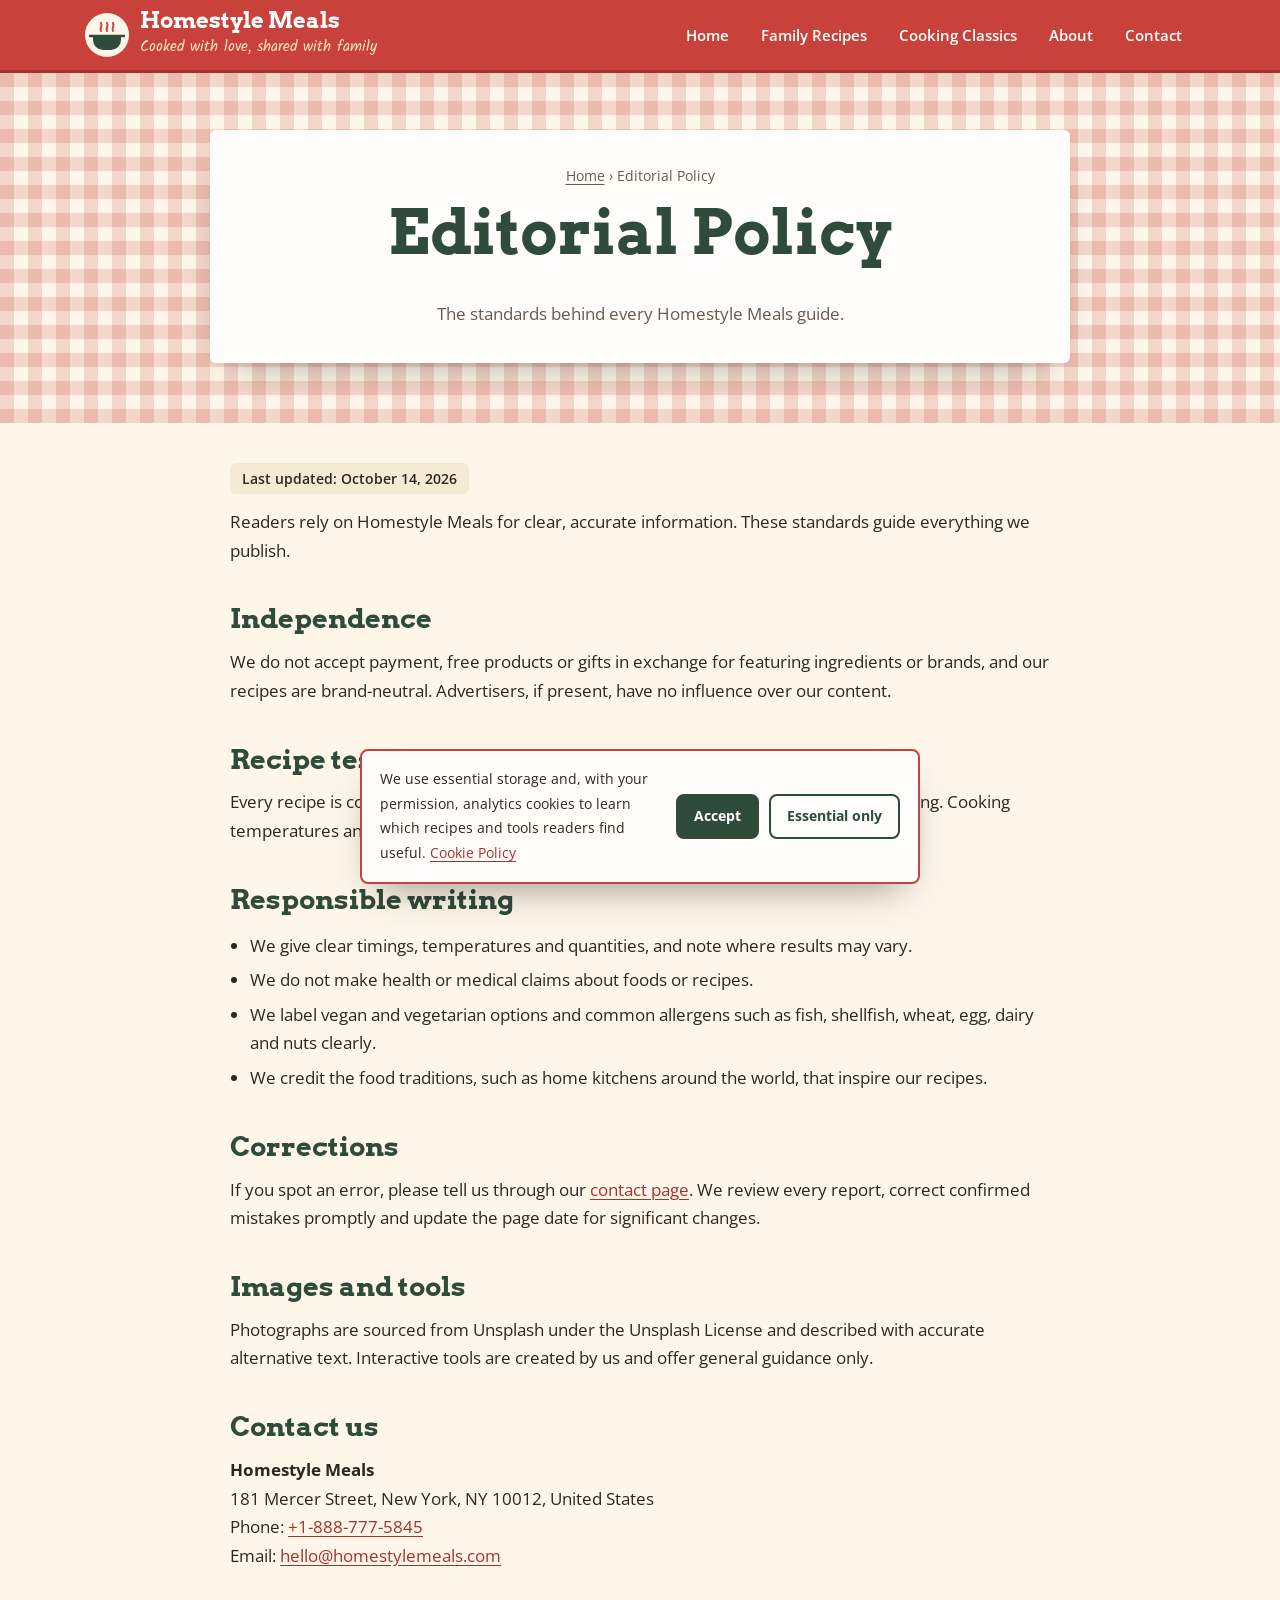
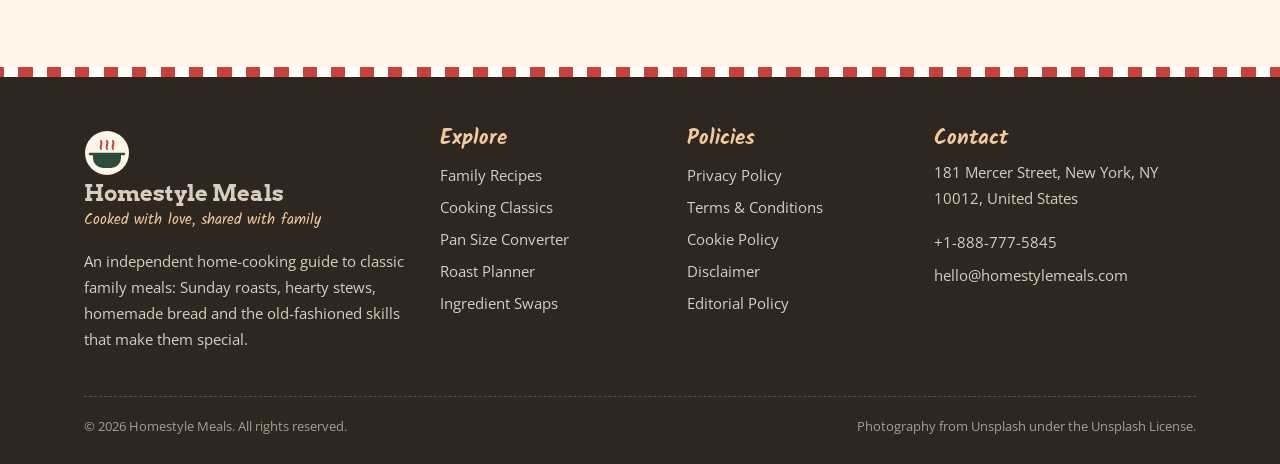
<file: editorial-policy.html>
<!DOCTYPE html>
<html lang="en">
<head>
<meta charset="UTF-8">
<meta name="viewport" content="width=device-width, initial-scale=1">
<title>Editorial Policy | Homestyle Meals</title>
<meta name="description" content="How Homestyle Meals develops and tests recipes, stays independent, follows food safety guidance and corrects errors.">
<meta name="robots" content="index, follow, max-image-preview:large">
<link rel="canonical" href="https://homestylemeals.com/editorial-policy.html">
<meta property="og:type" content="website"><meta property="og:site_name" content="Homestyle Meals">
<meta property="og:title" content="Editorial Policy | Homestyle Meals"><meta property="og:description" content="How Homestyle Meals develops and tests recipes, stays independent, follows food safety guidance and corrects errors.">
<meta property="og:url" content="https://homestylemeals.com/editorial-policy.html"><meta property="og:image" content="https://images.unsplash.com/photo-1536392706976-e486e2ba97af?auto=format&fit=crop&w=1200&q=75">
<meta name="twitter:card" content="summary_large_image"><meta name="theme-color" content="#C8423B">
<link rel="icon" href="data:image/svg+xml,%3Csvg xmlns='http://www.w3.org/2000/svg' viewBox='0 0 46 46'%3E%3Ccircle cx='23' cy='23' r='22' fill='%23C8423B'/%3E%3Cpath d='M9 24h28v4a10 10 0 0 1-10 10h-8A10 10 0 0 1 9 28Z' fill='%23FDF6E9'/%3E%3C/svg%3E">
<link rel="preconnect" href="https://fonts.googleapis.com"><link rel="preconnect" href="https://fonts.gstatic.com" crossorigin><link rel="preconnect" href="https://images.unsplash.com">
<link href="https://fonts.googleapis.com/css2?family=Arvo:wght@400;700&family=Kalam:wght@700&family=Open+Sans:wght@400;600;700&display=swap" rel="stylesheet">
<link rel="stylesheet" href="assets/css/style.css">
<!-- Google tag (gtag.js) -->
<script async src="https://www.googletagmanager.com/gtag/js?id=G-0LY0HY7L01"></script>
<script>
  window.dataLayer = window.dataLayer || [];
  function gtag(){dataLayer.push(arguments);}
  gtag('js', new Date());
  gtag('config', 'G-0LY0HY7L01');
</script>

</head>
<body>
<a class="skip" href="#main">Skip to content</a>
<header class="hdr">
  <div class="wrap">
    <a class="logo" href="index.html" aria-label="Homestyle Meals home"><svg viewBox="0 0 46 46" aria-hidden="true"><circle cx="23" cy="23" r="22" fill="#FDF6E9"/><path d="M9 24h28v4a10 10 0 0 1-10 10h-8A10 10 0 0 1 9 28Z" fill="#2F4B3A"/><path d="M6 24h34" stroke="#2F4B3A" stroke-width="2.4" stroke-linecap="round"/><path d="M17 19c-2-3 2-4 0-8M23 19c-2-3 2-4 0-8M29 19c-2-3 2-4 0-8" stroke="#C8423B" stroke-width="2" fill="none" stroke-linecap="round"/></svg><span><b>Homestyle Meals</b><small>Cooked with love, shared with family</small></span></a>
    <nav id="nav" aria-label="Main navigation"><ul class="nav"><li><a href="index.html">Home</a></li><li><a href="family-recipes.html">Family Recipes</a></li><li><a href="cooking-classics.html">Cooking Classics</a></li><li><a href="about.html">About</a></li><li><a href="contact.html">Contact</a></li></ul></nav>
    <button class="burger" aria-label="Open menu" aria-expanded="false" aria-controls="nav"><span></span><span></span><span></span></button>
  </div>
</header>
<main id="main">
<section class="phd"><div class="wrap"><div class="inner"><p class="crumbs"><a href="index.html">Home</a> &rsaquo; Editorial Policy</p><h1>Editorial Policy</h1><p class="lead">The standards behind every Homestyle Meals guide.</p></div></div></section><div class="wrap"><article class="prose"><p class="upd">Last updated: October 14, 2026</p>
<p>Readers rely on Homestyle Meals for clear, accurate information. These standards guide everything we publish.</p>
<h2>Independence</h2>
<p>We do not accept payment, free products or gifts in exchange for featuring ingredients or brands, and our recipes are brand-neutral. Advertisers, if present, have no influence over our content.</p>
<h2>Recipe testing</h2>
<p>Every recipe is cooked in a home kitchen, then adjusted and cooked again before publishing. Cooking temperatures and storage advice follow recognised food safety guidance.</p>
<h2>Responsible writing</h2>
<ul><li>We give clear timings, temperatures and quantities, and note where results may vary.</li><li>We do not make health or medical claims about foods or recipes.</li><li>We label vegan and vegetarian options and common allergens such as fish, shellfish, wheat, egg, dairy and nuts clearly.</li><li>We credit the food traditions, such as home kitchens around the world, that inspire our recipes.</li></ul>
<h2>Corrections</h2>
<p>If you spot an error, please tell us through our <a href="contact.html">contact page</a>. We review every report, correct confirmed mistakes promptly and update the page date for significant changes.</p>
<h2>Images and tools</h2>
<p>Photographs are sourced from Unsplash under the Unsplash License and described with accurate alternative text. Interactive tools are created by us and offer general guidance only.</p><h2>Contact us</h2><p><strong>Homestyle Meals</strong><br>181 Mercer Street, New York, NY 10012, United States<br>Phone: <a href="tel:+18887775845">+1-888-777-5845</a><br>Email: <a href="mailto:hello@homestylemeals.com">hello@homestylemeals.com</a></p></article></div></main>
<footer class="ftr">
  <div class="wrap">
    <div class="ftr-grid">
      <div><a class="logo" href="index.html"><svg viewBox="0 0 46 46" aria-hidden="true"><circle cx="23" cy="23" r="22" fill="#FDF6E9"/><path d="M9 24h28v4a10 10 0 0 1-10 10h-8A10 10 0 0 1 9 28Z" fill="#2F4B3A"/><path d="M6 24h34" stroke="#2F4B3A" stroke-width="2.4" stroke-linecap="round"/><path d="M17 19c-2-3 2-4 0-8M23 19c-2-3 2-4 0-8M29 19c-2-3 2-4 0-8" stroke="#C8423B" stroke-width="2" fill="none" stroke-linecap="round"/></svg><span><b>Homestyle Meals</b><small>Cooked with love, shared with family</small></span></a><p style="margin-top:12px">An independent home-cooking guide to classic family meals: Sunday roasts, hearty stews, homemade bread and the old-fashioned skills that make them special.</p></div>
      <div><h4>Explore</h4><a href="family-recipes.html">Family Recipes</a><a href="cooking-classics.html">Cooking Classics</a><a href="index.html#pan">Pan Size Converter</a><a href="index.html#roast">Roast Planner</a><a href="index.html#swap">Ingredient Swaps</a></div>
      <div><h4>Policies</h4><a href="privacy-policy.html">Privacy Policy</a><a href="terms-and-conditions.html">Terms &amp; Conditions</a><a href="cookie-policy.html">Cookie Policy</a><a href="disclaimer.html">Disclaimer</a><a href="editorial-policy.html">Editorial Policy</a></div>
      <div><h4>Contact</h4><p style="margin-top:0">181 Mercer Street, New York, NY 10012, United States</p><a href="tel:+18887775845">+1-888-777-5845</a><a href="mailto:hello@homestylemeals.com">hello@homestylemeals.com</a></div>
    </div>
    <div class="ftr-base"><span>&copy; <span id="year">2026</span> Homestyle Meals. All rights reserved.</span><span>Photography from Unsplash under the Unsplash License.</span></div>
  </div>
</footer>
<div class="cookie" id="cookie" role="dialog" aria-label="Cookie notice"><p>We use essential storage and, with your permission, analytics cookies to learn which recipes and tools readers find useful. <a href="cookie-policy.html">Cookie Policy</a></p><button class="y" data-cookie="accepted">Accept</button><button data-cookie="declined">Essential only</button></div>
<script src="assets/js/main.js" defer></script>
</body>
</html>
</file>
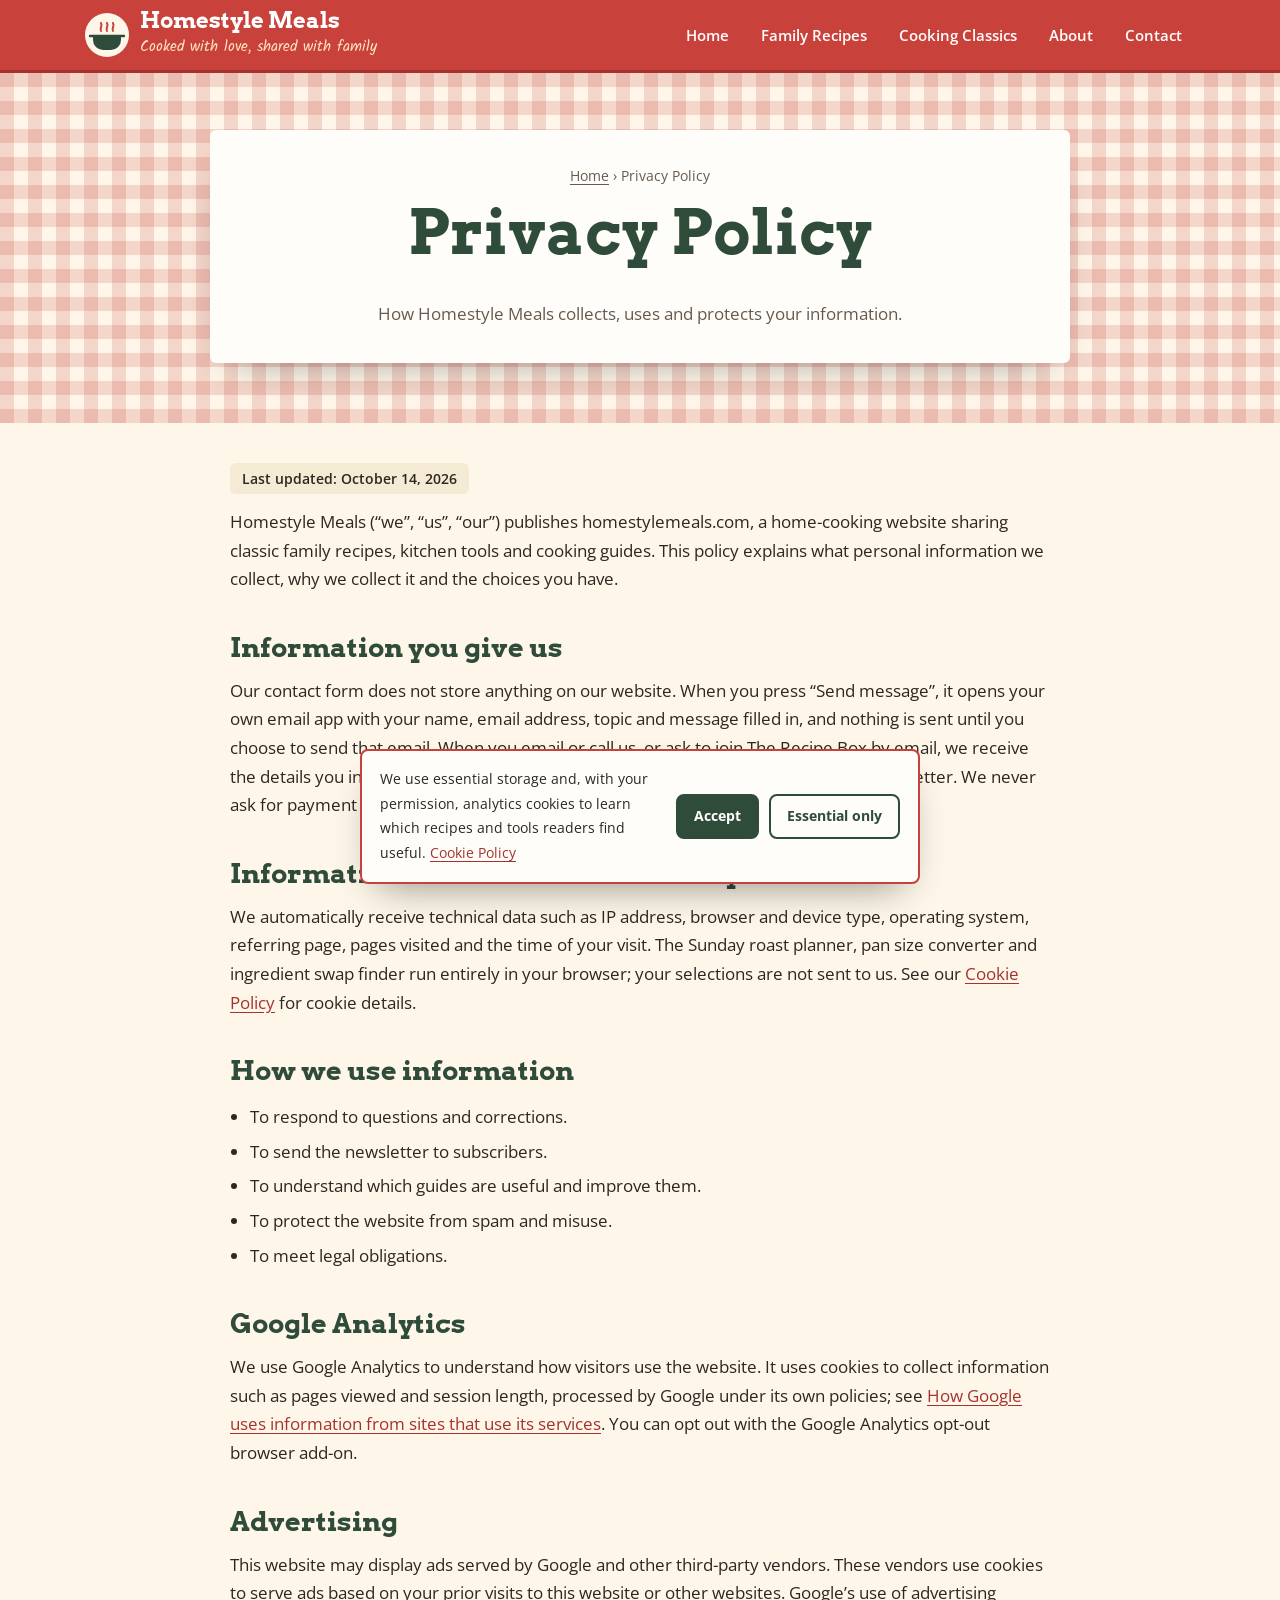
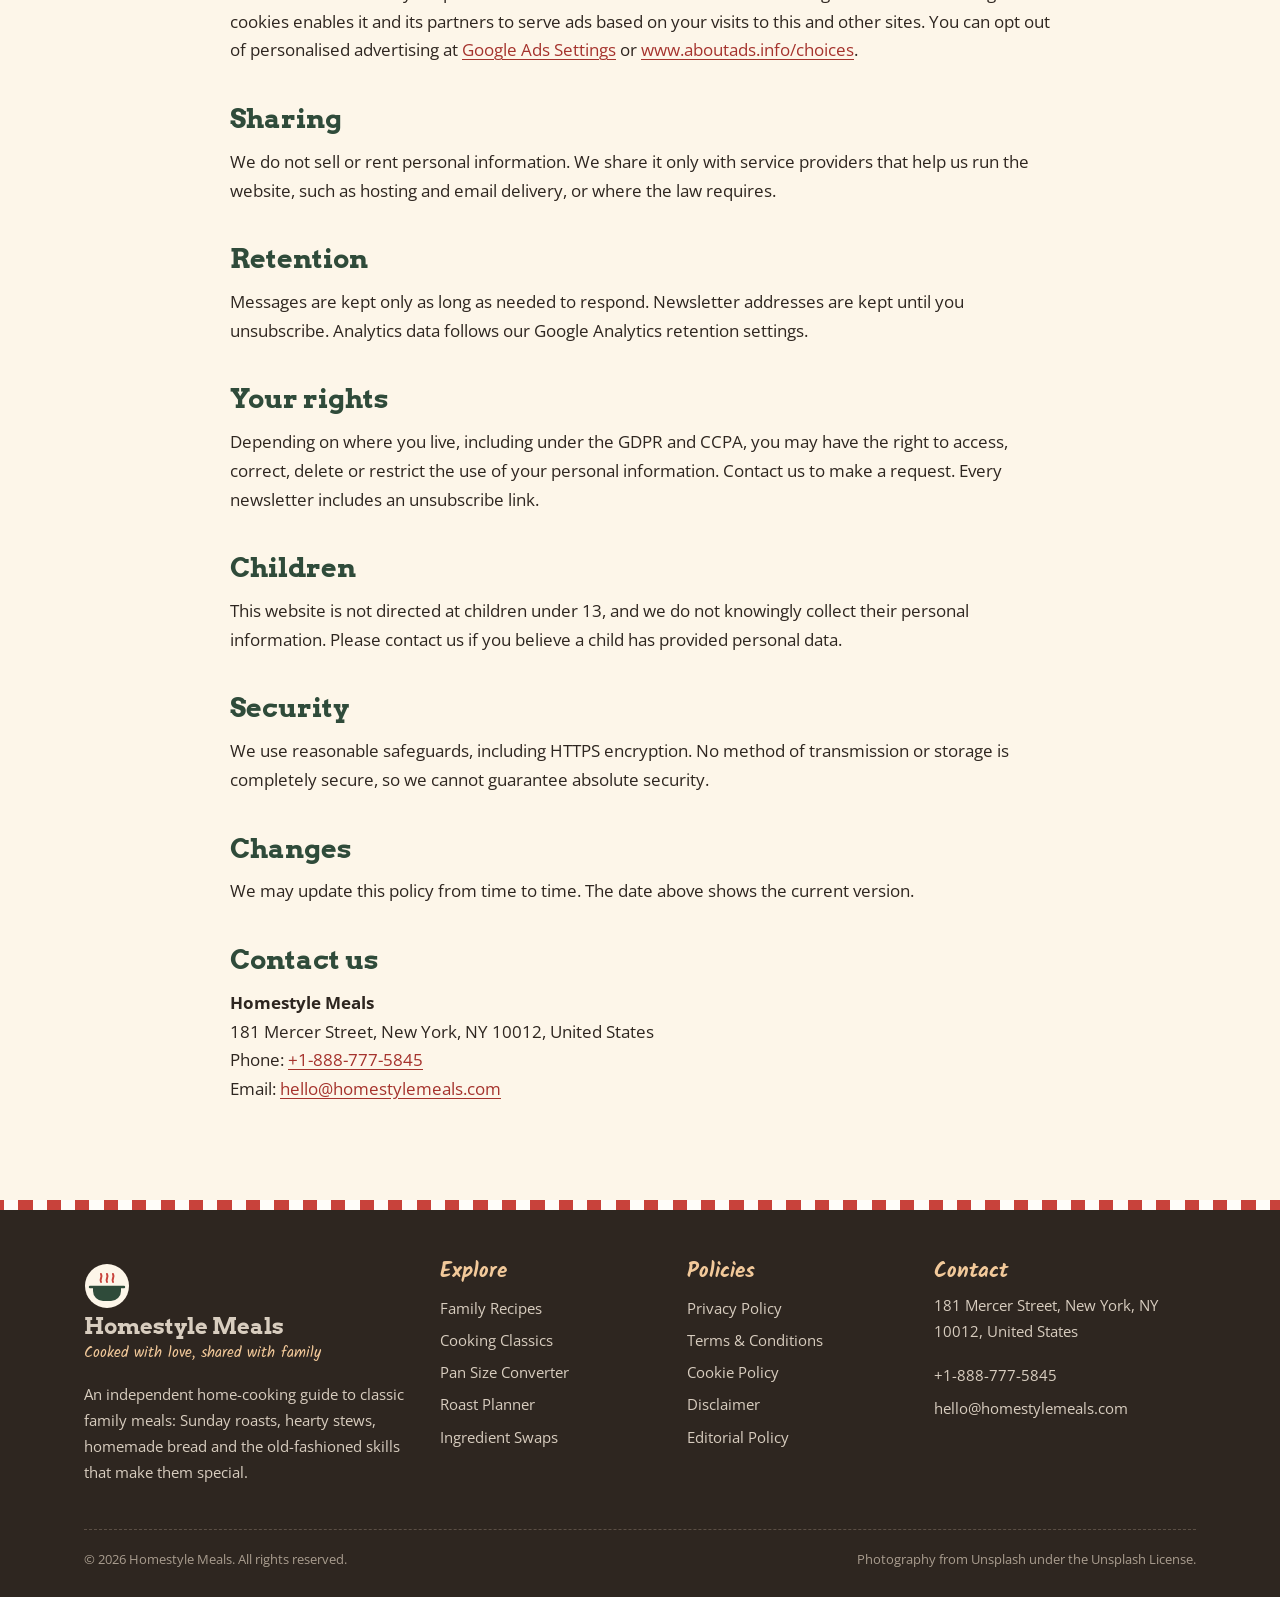
<file: privacy-policy.html>
<!DOCTYPE html>
<html lang="en">
<head>
<meta charset="UTF-8">
<meta name="viewport" content="width=device-width, initial-scale=1">
<title>Privacy Policy | Homestyle Meals</title>
<meta name="description" content="How Homestyle Meals handles personal information from contact messages and newsletter sign-ups, and how Google Analytics and advertising cookies are used.">
<meta name="robots" content="index, follow, max-image-preview:large">
<link rel="canonical" href="https://homestylemeals.com/privacy-policy.html">
<meta property="og:type" content="website"><meta property="og:site_name" content="Homestyle Meals">
<meta property="og:title" content="Privacy Policy | Homestyle Meals"><meta property="og:description" content="How Homestyle Meals handles personal information from contact messages and newsletter sign-ups, and how Google Analytics and advertising cookies are used.">
<meta property="og:url" content="https://homestylemeals.com/privacy-policy.html"><meta property="og:image" content="https://images.unsplash.com/photo-1536392706976-e486e2ba97af?auto=format&fit=crop&w=1200&q=75">
<meta name="twitter:card" content="summary_large_image"><meta name="theme-color" content="#C8423B">
<link rel="icon" href="data:image/svg+xml,%3Csvg xmlns='http://www.w3.org/2000/svg' viewBox='0 0 46 46'%3E%3Ccircle cx='23' cy='23' r='22' fill='%23C8423B'/%3E%3Cpath d='M9 24h28v4a10 10 0 0 1-10 10h-8A10 10 0 0 1 9 28Z' fill='%23FDF6E9'/%3E%3C/svg%3E">
<link rel="preconnect" href="https://fonts.googleapis.com"><link rel="preconnect" href="https://fonts.gstatic.com" crossorigin><link rel="preconnect" href="https://images.unsplash.com">
<link href="https://fonts.googleapis.com/css2?family=Arvo:wght@400;700&family=Kalam:wght@700&family=Open+Sans:wght@400;600;700&display=swap" rel="stylesheet">
<link rel="stylesheet" href="assets/css/style.css">
<!-- Google tag (gtag.js) -->
<script async src="https://www.googletagmanager.com/gtag/js?id=G-0LY0HY7L01"></script>
<script>
  window.dataLayer = window.dataLayer || [];
  function gtag(){dataLayer.push(arguments);}
  gtag('js', new Date());
  gtag('config', 'G-0LY0HY7L01');
</script>

</head>
<body>
<a class="skip" href="#main">Skip to content</a>
<header class="hdr">
  <div class="wrap">
    <a class="logo" href="index.html" aria-label="Homestyle Meals home"><svg viewBox="0 0 46 46" aria-hidden="true"><circle cx="23" cy="23" r="22" fill="#FDF6E9"/><path d="M9 24h28v4a10 10 0 0 1-10 10h-8A10 10 0 0 1 9 28Z" fill="#2F4B3A"/><path d="M6 24h34" stroke="#2F4B3A" stroke-width="2.4" stroke-linecap="round"/><path d="M17 19c-2-3 2-4 0-8M23 19c-2-3 2-4 0-8M29 19c-2-3 2-4 0-8" stroke="#C8423B" stroke-width="2" fill="none" stroke-linecap="round"/></svg><span><b>Homestyle Meals</b><small>Cooked with love, shared with family</small></span></a>
    <nav id="nav" aria-label="Main navigation"><ul class="nav"><li><a href="index.html">Home</a></li><li><a href="family-recipes.html">Family Recipes</a></li><li><a href="cooking-classics.html">Cooking Classics</a></li><li><a href="about.html">About</a></li><li><a href="contact.html">Contact</a></li></ul></nav>
    <button class="burger" aria-label="Open menu" aria-expanded="false" aria-controls="nav"><span></span><span></span><span></span></button>
  </div>
</header>
<main id="main">
<section class="phd"><div class="wrap"><div class="inner"><p class="crumbs"><a href="index.html">Home</a> &rsaquo; Privacy Policy</p><h1>Privacy Policy</h1><p class="lead">How Homestyle Meals collects, uses and protects your information.</p></div></div></section><div class="wrap"><article class="prose"><p class="upd">Last updated: October 14, 2026</p>
<p>Homestyle Meals (&ldquo;we&rdquo;, &ldquo;us&rdquo;, &ldquo;our&rdquo;) publishes homestylemeals.com, a home-cooking website sharing classic family recipes, kitchen tools and cooking guides. This policy explains what personal information we collect, why we collect it and the choices you have.</p>
<h2>Information you give us</h2>
<p>Our contact form does not store anything on our website. When you press &ldquo;Send message&rdquo;, it opens your own email app with your name, email address, topic and message filled in, and nothing is sent until you choose to send that email. When you email or call us, or ask to join The Recipe Box by email, we receive the details you include. We use this information only to reply to you or to send the newsletter. We never ask for payment details because we sell nothing.</p>
<h2>Information collected automatically</h2>
<p>We automatically receive technical data such as IP address, browser and device type, operating system, referring page, pages visited and the time of your visit. The Sunday roast planner, pan size converter and ingredient swap finder run entirely in your browser; your selections are not sent to us. See our <a href="cookie-policy.html">Cookie Policy</a> for cookie details.</p>
<h2>How we use information</h2>
<ul><li>To respond to questions and corrections.</li><li>To send the newsletter to subscribers.</li><li>To understand which guides are useful and improve them.</li><li>To protect the website from spam and misuse.</li><li>To meet legal obligations.</li></ul>
<h2>Google Analytics</h2>
<p>We use Google Analytics to understand how visitors use the website. It uses cookies to collect information such as pages viewed and session length, processed by Google under its own policies; see <a href="https://policies.google.com/technologies/partner-sites" target="_blank" rel="noopener">How Google uses information from sites that use its services</a>. You can opt out with the Google Analytics opt-out browser add-on.</p>
<h2>Advertising</h2>
<p>This website may display ads served by Google and other third-party vendors. These vendors use cookies to serve ads based on your prior visits to this website or other websites. Google&#8217;s use of advertising cookies enables it and its partners to serve ads based on your visits to this and other sites. You can opt out of personalised advertising at <a href="https://www.google.com/settings/ads" target="_blank" rel="noopener">Google Ads Settings</a> or <a href="https://www.aboutads.info/choices" target="_blank" rel="noopener">www.aboutads.info/choices</a>.</p>
<h2>Sharing</h2>
<p>We do not sell or rent personal information. We share it only with service providers that help us run the website, such as hosting and email delivery, or where the law requires.</p>
<h2>Retention</h2>
<p>Messages are kept only as long as needed to respond. Newsletter addresses are kept until you unsubscribe. Analytics data follows our Google Analytics retention settings.</p>
<h2>Your rights</h2>
<p>Depending on where you live, including under the GDPR and CCPA, you may have the right to access, correct, delete or restrict the use of your personal information. Contact us to make a request. Every newsletter includes an unsubscribe link.</p>
<h2>Children</h2>
<p>This website is not directed at children under 13, and we do not knowingly collect their personal information. Please contact us if you believe a child has provided personal data.</p>
<h2>Security</h2>
<p>We use reasonable safeguards, including HTTPS encryption. No method of transmission or storage is completely secure, so we cannot guarantee absolute security.</p>
<h2>Changes</h2>
<p>We may update this policy from time to time. The date above shows the current version.</p><h2>Contact us</h2><p><strong>Homestyle Meals</strong><br>181 Mercer Street, New York, NY 10012, United States<br>Phone: <a href="tel:+18887775845">+1-888-777-5845</a><br>Email: <a href="mailto:hello@homestylemeals.com">hello@homestylemeals.com</a></p></article></div></main>
<footer class="ftr">
  <div class="wrap">
    <div class="ftr-grid">
      <div><a class="logo" href="index.html"><svg viewBox="0 0 46 46" aria-hidden="true"><circle cx="23" cy="23" r="22" fill="#FDF6E9"/><path d="M9 24h28v4a10 10 0 0 1-10 10h-8A10 10 0 0 1 9 28Z" fill="#2F4B3A"/><path d="M6 24h34" stroke="#2F4B3A" stroke-width="2.4" stroke-linecap="round"/><path d="M17 19c-2-3 2-4 0-8M23 19c-2-3 2-4 0-8M29 19c-2-3 2-4 0-8" stroke="#C8423B" stroke-width="2" fill="none" stroke-linecap="round"/></svg><span><b>Homestyle Meals</b><small>Cooked with love, shared with family</small></span></a><p style="margin-top:12px">An independent home-cooking guide to classic family meals: Sunday roasts, hearty stews, homemade bread and the old-fashioned skills that make them special.</p></div>
      <div><h4>Explore</h4><a href="family-recipes.html">Family Recipes</a><a href="cooking-classics.html">Cooking Classics</a><a href="index.html#pan">Pan Size Converter</a><a href="index.html#roast">Roast Planner</a><a href="index.html#swap">Ingredient Swaps</a></div>
      <div><h4>Policies</h4><a href="privacy-policy.html">Privacy Policy</a><a href="terms-and-conditions.html">Terms &amp; Conditions</a><a href="cookie-policy.html">Cookie Policy</a><a href="disclaimer.html">Disclaimer</a><a href="editorial-policy.html">Editorial Policy</a></div>
      <div><h4>Contact</h4><p style="margin-top:0">181 Mercer Street, New York, NY 10012, United States</p><a href="tel:+18887775845">+1-888-777-5845</a><a href="mailto:hello@homestylemeals.com">hello@homestylemeals.com</a></div>
    </div>
    <div class="ftr-base"><span>&copy; <span id="year">2026</span> Homestyle Meals. All rights reserved.</span><span>Photography from Unsplash under the Unsplash License.</span></div>
  </div>
</footer>
<div class="cookie" id="cookie" role="dialog" aria-label="Cookie notice"><p>We use essential storage and, with your permission, analytics cookies to learn which recipes and tools readers find useful. <a href="cookie-policy.html">Cookie Policy</a></p><button class="y" data-cookie="accepted">Accept</button><button data-cookie="declined">Essential only</button></div>
<script src="assets/js/main.js" defer></script>
</body>
</html>
</file>
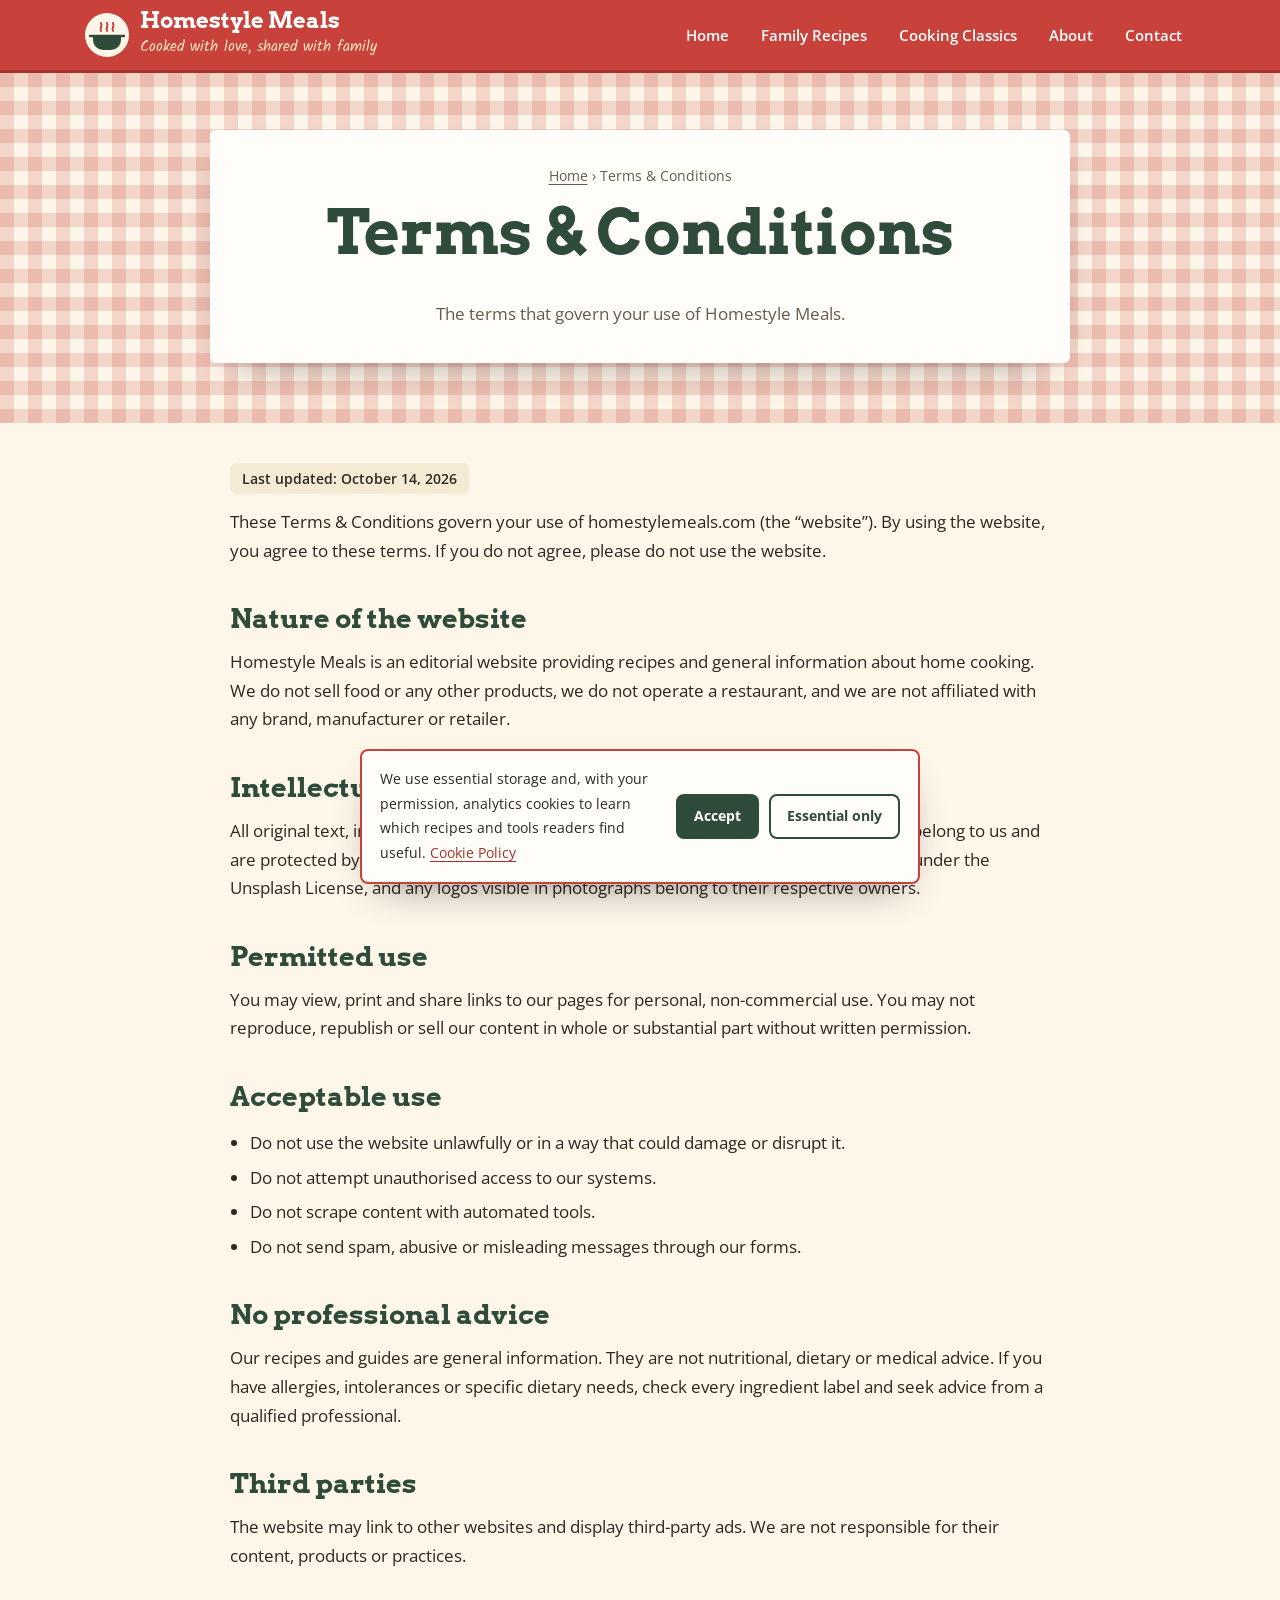
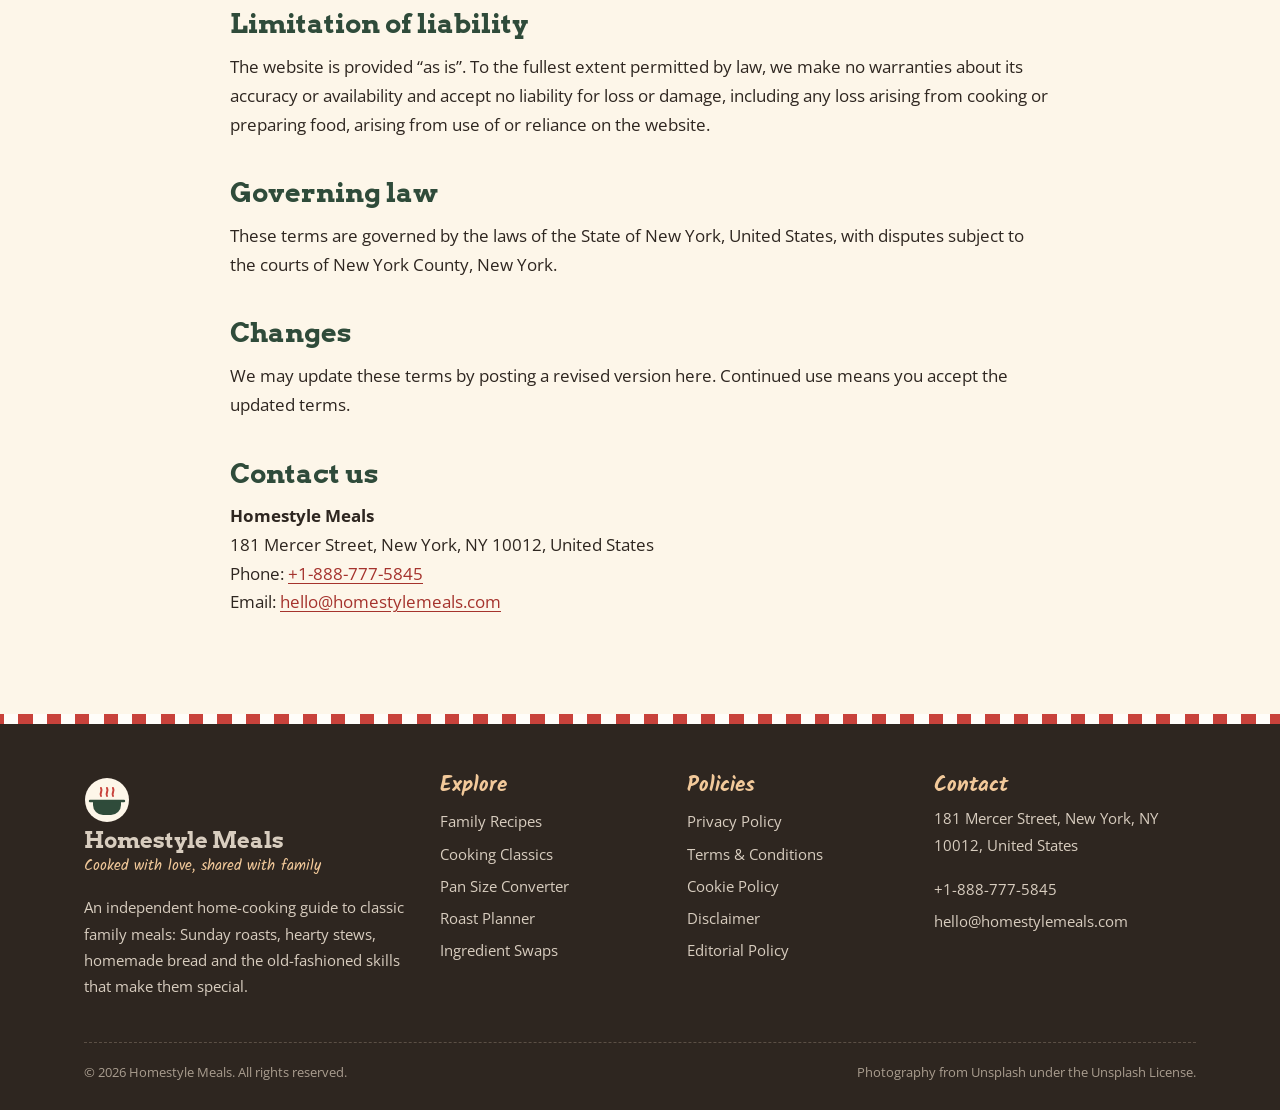
<file: terms-and-conditions.html>
<!DOCTYPE html>
<html lang="en">
<head>
<meta charset="UTF-8">
<meta name="viewport" content="width=device-width, initial-scale=1">
<title>Terms &amp; Conditions | Homestyle Meals</title>
<meta name="description" content="Terms and conditions for using Homestyle Meals, including its editorial nature, intellectual property, acceptable use and limitation of liability.">
<meta name="robots" content="index, follow, max-image-preview:large">
<link rel="canonical" href="https://homestylemeals.com/terms-and-conditions.html">
<meta property="og:type" content="website"><meta property="og:site_name" content="Homestyle Meals">
<meta property="og:title" content="Terms &amp; Conditions | Homestyle Meals"><meta property="og:description" content="Terms and conditions for using Homestyle Meals, including its editorial nature, intellectual property, acceptable use and limitation of liability.">
<meta property="og:url" content="https://homestylemeals.com/terms-and-conditions.html"><meta property="og:image" content="https://images.unsplash.com/photo-1536392706976-e486e2ba97af?auto=format&fit=crop&w=1200&q=75">
<meta name="twitter:card" content="summary_large_image"><meta name="theme-color" content="#C8423B">
<link rel="icon" href="data:image/svg+xml,%3Csvg xmlns='http://www.w3.org/2000/svg' viewBox='0 0 46 46'%3E%3Ccircle cx='23' cy='23' r='22' fill='%23C8423B'/%3E%3Cpath d='M9 24h28v4a10 10 0 0 1-10 10h-8A10 10 0 0 1 9 28Z' fill='%23FDF6E9'/%3E%3C/svg%3E">
<link rel="preconnect" href="https://fonts.googleapis.com"><link rel="preconnect" href="https://fonts.gstatic.com" crossorigin><link rel="preconnect" href="https://images.unsplash.com">
<link href="https://fonts.googleapis.com/css2?family=Arvo:wght@400;700&family=Kalam:wght@700&family=Open+Sans:wght@400;600;700&display=swap" rel="stylesheet">
<link rel="stylesheet" href="assets/css/style.css">
<!-- Google tag (gtag.js) -->
<script async src="https://www.googletagmanager.com/gtag/js?id=G-0LY0HY7L01"></script>
<script>
  window.dataLayer = window.dataLayer || [];
  function gtag(){dataLayer.push(arguments);}
  gtag('js', new Date());
  gtag('config', 'G-0LY0HY7L01');
</script>

</head>
<body>
<a class="skip" href="#main">Skip to content</a>
<header class="hdr">
  <div class="wrap">
    <a class="logo" href="index.html" aria-label="Homestyle Meals home"><svg viewBox="0 0 46 46" aria-hidden="true"><circle cx="23" cy="23" r="22" fill="#FDF6E9"/><path d="M9 24h28v4a10 10 0 0 1-10 10h-8A10 10 0 0 1 9 28Z" fill="#2F4B3A"/><path d="M6 24h34" stroke="#2F4B3A" stroke-width="2.4" stroke-linecap="round"/><path d="M17 19c-2-3 2-4 0-8M23 19c-2-3 2-4 0-8M29 19c-2-3 2-4 0-8" stroke="#C8423B" stroke-width="2" fill="none" stroke-linecap="round"/></svg><span><b>Homestyle Meals</b><small>Cooked with love, shared with family</small></span></a>
    <nav id="nav" aria-label="Main navigation"><ul class="nav"><li><a href="index.html">Home</a></li><li><a href="family-recipes.html">Family Recipes</a></li><li><a href="cooking-classics.html">Cooking Classics</a></li><li><a href="about.html">About</a></li><li><a href="contact.html">Contact</a></li></ul></nav>
    <button class="burger" aria-label="Open menu" aria-expanded="false" aria-controls="nav"><span></span><span></span><span></span></button>
  </div>
</header>
<main id="main">
<section class="phd"><div class="wrap"><div class="inner"><p class="crumbs"><a href="index.html">Home</a> &rsaquo; Terms &amp; Conditions</p><h1>Terms &amp; Conditions</h1><p class="lead">The terms that govern your use of Homestyle Meals.</p></div></div></section><div class="wrap"><article class="prose"><p class="upd">Last updated: October 14, 2026</p>
<p>These Terms &amp; Conditions govern your use of homestylemeals.com (the &ldquo;website&rdquo;). By using the website, you agree to these terms. If you do not agree, please do not use the website.</p>
<h2>Nature of the website</h2>
<p>Homestyle Meals is an editorial website providing recipes and general information about home cooking. We do not sell food or any other products, we do not operate a restaurant, and we are not affiliated with any brand, manufacturer or retailer.</p>
<h2>Intellectual property</h2>
<p>All original text, interactive tools, page designs and the Homestyle Meals name and logo belong to us and are protected by copyright and trademark law. Photographs are sourced from Unsplash under the Unsplash License, and any logos visible in photographs belong to their respective owners.</p>
<h2>Permitted use</h2>
<p>You may view, print and share links to our pages for personal, non-commercial use. You may not reproduce, republish or sell our content in whole or substantial part without written permission.</p>
<h2>Acceptable use</h2>
<ul><li>Do not use the website unlawfully or in a way that could damage or disrupt it.</li><li>Do not attempt unauthorised access to our systems.</li><li>Do not scrape content with automated tools.</li><li>Do not send spam, abusive or misleading messages through our forms.</li></ul>
<h2>No professional advice</h2>
<p>Our recipes and guides are general information. They are not nutritional, dietary or medical advice. If you have allergies, intolerances or specific dietary needs, check every ingredient label and seek advice from a qualified professional.</p>
<h2>Third parties</h2>
<p>The website may link to other websites and display third-party ads. We are not responsible for their content, products or practices.</p>
<h2>Limitation of liability</h2>
<p>The website is provided &ldquo;as is&rdquo;. To the fullest extent permitted by law, we make no warranties about its accuracy or availability and accept no liability for loss or damage, including any loss arising from cooking or preparing food, arising from use of or reliance on the website.</p>
<h2>Governing law</h2>
<p>These terms are governed by the laws of the State of New York, United States, with disputes subject to the courts of New York County, New York.</p>
<h2>Changes</h2>
<p>We may update these terms by posting a revised version here. Continued use means you accept the updated terms.</p><h2>Contact us</h2><p><strong>Homestyle Meals</strong><br>181 Mercer Street, New York, NY 10012, United States<br>Phone: <a href="tel:+18887775845">+1-888-777-5845</a><br>Email: <a href="mailto:hello@homestylemeals.com">hello@homestylemeals.com</a></p></article></div></main>
<footer class="ftr">
  <div class="wrap">
    <div class="ftr-grid">
      <div><a class="logo" href="index.html"><svg viewBox="0 0 46 46" aria-hidden="true"><circle cx="23" cy="23" r="22" fill="#FDF6E9"/><path d="M9 24h28v4a10 10 0 0 1-10 10h-8A10 10 0 0 1 9 28Z" fill="#2F4B3A"/><path d="M6 24h34" stroke="#2F4B3A" stroke-width="2.4" stroke-linecap="round"/><path d="M17 19c-2-3 2-4 0-8M23 19c-2-3 2-4 0-8M29 19c-2-3 2-4 0-8" stroke="#C8423B" stroke-width="2" fill="none" stroke-linecap="round"/></svg><span><b>Homestyle Meals</b><small>Cooked with love, shared with family</small></span></a><p style="margin-top:12px">An independent home-cooking guide to classic family meals: Sunday roasts, hearty stews, homemade bread and the old-fashioned skills that make them special.</p></div>
      <div><h4>Explore</h4><a href="family-recipes.html">Family Recipes</a><a href="cooking-classics.html">Cooking Classics</a><a href="index.html#pan">Pan Size Converter</a><a href="index.html#roast">Roast Planner</a><a href="index.html#swap">Ingredient Swaps</a></div>
      <div><h4>Policies</h4><a href="privacy-policy.html">Privacy Policy</a><a href="terms-and-conditions.html">Terms &amp; Conditions</a><a href="cookie-policy.html">Cookie Policy</a><a href="disclaimer.html">Disclaimer</a><a href="editorial-policy.html">Editorial Policy</a></div>
      <div><h4>Contact</h4><p style="margin-top:0">181 Mercer Street, New York, NY 10012, United States</p><a href="tel:+18887775845">+1-888-777-5845</a><a href="mailto:hello@homestylemeals.com">hello@homestylemeals.com</a></div>
    </div>
    <div class="ftr-base"><span>&copy; <span id="year">2026</span> Homestyle Meals. All rights reserved.</span><span>Photography from Unsplash under the Unsplash License.</span></div>
  </div>
</footer>
<div class="cookie" id="cookie" role="dialog" aria-label="Cookie notice"><p>We use essential storage and, with your permission, analytics cookies to learn which recipes and tools readers find useful. <a href="cookie-policy.html">Cookie Policy</a></p><button class="y" data-cookie="accepted">Accept</button><button data-cookie="declined">Essential only</button></div>
<script src="assets/js/main.js" defer></script>
</body>
</html>
</file>
<file: assets/css/style.css>
/* Homestyle Meals — gingham red, cream recipe cards, pine green, cornflower */
:root{--cream:#FDF6E9;--cream2:#F5EAD3;--red:#C8423B;--red2:#A5332D;--pine:#2F4B3A;--corn:#6F8FC6;--brown:#6B4A2F;--ink:#2E2620;--ink2:#665A4E;--line:#E6D7BD;--white:#FFFDF9;
  --ging:repeating-linear-gradient(0deg,rgba(200,66,59,.18) 0 14px,transparent 14px 28px),repeating-linear-gradient(90deg,rgba(200,66,59,.18) 0 14px,transparent 14px 28px)}
*,*::before,*::after{box-sizing:border-box}
html{scroll-behavior:smooth;-webkit-text-size-adjust:100%}
body{margin:0;background:var(--cream);color:var(--ink);font:400 1.04rem/1.72 "Open Sans",system-ui,sans-serif;overflow-x:hidden}
img{max-width:100%;height:auto;display:block}
a{color:var(--red2);text-underline-offset:3px}
a:hover{color:var(--pine)}
h1,h2,h3,h4{font-family:"Arvo",Georgia,serif;font-weight:700;line-height:1.15;margin:0 0 .5em;color:var(--pine);overflow-wrap:anywhere}
h1{font-size:clamp(2.3rem,5vw,3.9rem)}
h2{font-size:clamp(1.8rem,3.4vw,2.6rem)}
h3{font-size:1.35rem}
p{margin:0 0 1em}
.hand{font-family:"Kalam",cursive;font-weight:700;color:var(--red)}
.wrap{width:100%;max-width:1160px;margin:0 auto;padding:0 24px}
section{padding:80px 0}
.skip{position:absolute;left:-999px;top:8px;background:var(--pine);color:#fff;padding:8px 14px;z-index:200}
.skip:focus{left:12px}
.muted{color:var(--ink2)}

/* header */
.hdr{background:var(--red);color:#fff;position:sticky;top:0;z-index:60;box-shadow:0 3px 0 var(--red2)}
.hdr .wrap{display:flex;align-items:center;justify-content:space-between;gap:16px;padding-top:10px;padding-bottom:10px}
.logo{display:flex;align-items:center;gap:10px;text-decoration:none;color:#fff}
.logo svg{width:46px;height:46px;flex:none}
.logo b{font-family:"Arvo",serif;font-size:1.35rem;line-height:1;display:block}
.logo small{display:block;font-family:"Kalam",cursive;font-size:.95rem;color:#FFE3C2;margin-top:2px}
.nav{list-style:none;display:flex;gap:4px;margin:0;padding:0}
.nav a{display:block;text-decoration:none;color:#fff;font-weight:600;font-size:.95rem;padding:8px 14px;border-radius:6px}
.nav a:hover{background:var(--red2)}
.nav a[aria-current]{background:var(--cream);color:var(--red2)}
.burger{display:none;background:transparent;border:2px solid #fff;border-radius:8px;width:44px;height:40px;padding:0;cursor:pointer;flex-direction:column;align-items:center;justify-content:center;gap:4px}
.burger span{width:18px;height:2px;background:#fff;display:block}

/* buttons */
.btn{display:inline-flex;align-items:center;gap:8px;background:var(--pine);color:#fff;text-decoration:none;font-weight:700;padding:13px 24px;border-radius:8px;border:2px solid var(--pine);cursor:pointer;font:inherit;font-weight:700;box-shadow:0 4px 0 #1d3226}
.btn:hover{transform:translateY(1px);box-shadow:0 3px 0 #1d3226;color:#fff}
.btn.rd{background:var(--red);border-color:var(--red);box-shadow:0 4px 0 var(--red2)}
.btn.ln{background:var(--white);color:var(--pine);box-shadow:0 4px 0 var(--line)}

/* hero: gingham with recipe card */
.hero{background:var(--ging),var(--cream);padding:70px 0 80px}
.hero .wrap{display:grid;grid-template-columns:1.05fr .95fr;gap:40px;align-items:center}
.rcard{background:var(--white);border-radius:6px;padding:36px 34px 30px;position:relative;box-shadow:0 18px 40px -20px rgba(46,38,32,.45);background-image:repeating-linear-gradient(0deg,transparent 0 31px,#E9E2D3 31px 32px);background-position:0 92px}
.rcard::before{content:"";position:absolute;left:0;right:0;top:78px;height:2px;background:var(--red)}
.tape{position:absolute;width:110px;height:30px;background:rgba(242,214,150,.85);top:-12px;left:50%;transform:translateX(-50%) rotate(-3deg)}
.rcard .hand{font-size:1.25rem;margin-bottom:30px;display:block}
.rcard .lead{font-size:1.1rem;color:var(--ink2)}
.ctas{display:flex;flex-wrap:wrap;gap:14px;margin-top:22px}
.photo{position:relative}
.photo img{width:100%;aspect-ratio:4/4.3;object-fit:cover;border:10px solid var(--white);box-shadow:0 18px 40px -20px rgba(46,38,32,.5);transform:rotate(2deg)}
.photo .hand{position:absolute;left:-10px;bottom:-14px;background:var(--white);padding:6px 16px;transform:rotate(-4deg);font-size:1.1rem;box-shadow:0 8px 18px -10px rgba(0,0,0,.4)}

/* tools */
.tool .wrap{display:grid;grid-template-columns:1fr 1fr;gap:44px;align-items:start}
.card{background:var(--white);border:1px solid var(--line);border-radius:6px;padding:28px;min-width:0;position:relative;box-shadow:0 12px 30px -22px rgba(46,38,32,.4)}
.card.lined{border-top:6px solid var(--red)}
.card.blue{border-top:6px solid var(--corn)}
.card.green{border-top:6px solid var(--pine)}
.fset{display:grid;grid-template-columns:repeat(2,minmax(0,1fr));gap:14px;margin-top:20px}
.fset label{display:flex;flex-direction:column;gap:6px;font-weight:700;font-size:.9rem;min-width:0}
select,input[type=range],input[type=text],input[type=email],input[type=time],textarea{font:inherit;width:100%;max-width:100%}
select,input[type=text],input[type=email],input[type=time],textarea{background:var(--white);border:2px solid var(--line);border-radius:8px;padding:9px 12px;color:var(--ink)}
select:focus,input:focus,textarea:focus,button:focus-visible{outline:3px solid var(--corn);outline-offset:1px}
input[type=range]{accent-color:var(--red)}
.pic img{width:100%;object-fit:cover;aspect-ratio:16/10;margin-top:24px;border:8px solid var(--white);box-shadow:0 14px 30px -20px rgba(46,38,32,.5)}
.big{font-family:"Arvo",serif;font-size:2.6rem;line-height:1;color:var(--red)}
.stat{display:grid;grid-template-columns:repeat(3,minmax(0,1fr));gap:10px;margin:14px 0}
.stat div{background:var(--cream);border-radius:6px;padding:12px;text-align:center}
.stat b{display:block;font-family:"Arvo",serif;font-size:1.5rem;color:var(--pine);line-height:1.1}
.stat small{font-size:.76rem;text-transform:uppercase;letter-spacing:.1em;color:var(--ink2)}
.timeline{list-style:none;margin:14px 0 0;padding:0;border-left:3px dashed var(--red);margin-left:8px}
.timeline li{position:relative;padding:0 0 14px 22px}
.timeline li::before{content:"";position:absolute;left:-9px;top:6px;width:14px;height:14px;border-radius:50%;background:var(--white);border:3px solid var(--red)}
.timeline b{font-family:"Arvo",serif;color:var(--red2);margin-right:8px}
.note{background:var(--cream2);border-left:4px solid var(--corn);padding:12px 16px;margin-top:14px;font-size:.95rem;border-radius:0 6px 6px 0}
.subs{list-style:none;padding:0;margin:12px 0 0}
.subs li{padding:12px 0;border-bottom:1px dashed var(--line)}
.subs li b{display:block;color:var(--pine)}
.subs li small{color:var(--ink2)}
.tan{background:var(--cream2)}
.dark{background:var(--pine);color:#E7EFE8}
.dark h2,.dark h3{color:#fff}
.dark .card{color:var(--ink)}
.dark .card h3{color:var(--pine)}

/* recipe box tabs (home) */
.box{display:grid;grid-template-columns:repeat(3,minmax(0,1fr));gap:22px;margin-top:30px}
.box a{display:block;text-decoration:none;color:var(--ink);background:var(--white);border-radius:6px 6px 4px 4px;padding:22px 22px 20px;position:relative;border:1px solid var(--line);box-shadow:0 10px 24px -20px rgba(0,0,0,.5)}
.box a::before{content:attr(data-tab);position:absolute;top:-16px;left:18px;background:var(--corn);color:#fff;font-size:.74rem;font-weight:700;letter-spacing:.12em;text-transform:uppercase;padding:3px 12px;border-radius:6px 6px 0 0}
.box a:nth-child(3n+2)::before{background:var(--red)}
.box a:nth-child(3n)::before{background:var(--pine)}
.box a:hover{border-color:var(--red)}
.box h3{font-size:1.25rem;margin-bottom:4px}
.box p{margin:0;font-size:.94rem;color:var(--ink2)}

/* band */
.band{position:relative;padding:0;min-height:440px;display:flex;align-items:center;overflow:hidden}
.band img{position:absolute;inset:0;width:100%;height:100%;object-fit:cover}
.band::after{content:"";position:absolute;inset:0;background:rgba(47,75,58,.72)}
.band .wrap{position:relative;z-index:2;text-align:center;color:#fff;padding-top:70px;padding-bottom:70px}
.band blockquote{margin:0 auto 10px;font-family:"Kalam",cursive;font-size:clamp(1.7rem,3.6vw,2.7rem);line-height:1.3;max-width:820px}

/* memories grid */
.mem{display:grid;grid-template-columns:repeat(4,minmax(0,1fr));gap:18px;margin-top:28px}
.mem div{background:var(--white);padding:22px;border-radius:6px;border:1px solid var(--line);text-align:center}
.mem i{display:grid;place-items:center;width:58px;height:58px;margin:0 auto 10px;border-radius:50%;background:var(--ging),var(--white);font-style:normal;font-size:1.6rem}
.mem h3{font-size:1.15rem}
.mem p{margin:0;font-size:.94rem;color:var(--ink2)}
.split{display:grid;grid-template-columns:1fr 1fr;gap:44px;align-items:start}
.ticks{list-style:none;padding:0;margin:14px 0 0}
.ticks li{position:relative;padding-left:30px;margin-bottom:12px}
.ticks li::before{content:"\2665";position:absolute;left:2px;top:0;color:var(--red)}

/* faq */
.faq{max-width:860px;margin:28px auto 0}
.faq details{background:var(--white);border:1px solid var(--line);border-left:5px solid var(--red);border-radius:6px;margin-bottom:12px}
.faq summary{cursor:pointer;font-weight:700;padding:16px 20px;list-style:none;display:flex;justify-content:space-between;gap:12px}
.faq summary::-webkit-details-marker{display:none}
.faq summary::after{content:"+";font-family:"Arvo",serif;font-size:1.4rem;line-height:1;color:var(--red)}
.faq details[open] summary::after{content:"\2212"}
.faq p{padding:0 20px 6px;color:var(--ink2)}
.nl{background:var(--ging),var(--white);border-radius:8px;padding:12px}
.nl>div{background:var(--white);border-radius:6px;padding:40px;text-align:center}
.nl p{max-width:560px;margin:0 auto 20px;color:var(--ink2)}
.nl small{display:block;margin-top:14px;font-size:.86rem;color:var(--ink2)}
.c{text-align:center}

/* inner pages */
.phd{background:var(--ging),var(--cream);padding:60px 0}
.phd .inner{background:var(--white);max-width:860px;margin:0 auto;padding:34px;border-radius:6px;text-align:center;box-shadow:0 18px 40px -24px rgba(0,0,0,.45)}
.crumbs{font-size:.88rem;color:var(--ink2);margin-bottom:8px}
.crumbs a{color:var(--ink2)}
.phd .lead{font-size:1.08rem;color:var(--ink2);margin:0}
.jump{display:flex;flex-wrap:wrap;gap:8px;justify-content:center;margin:36px 0 10px;padding:0;list-style:none}
.jump a{display:block;text-decoration:none;color:var(--pine);background:var(--white);border:2px solid var(--line);border-radius:99px;padding:6px 14px;font-weight:600;font-size:.9rem}
.jump a:hover{border-color:var(--red)}
.recipe{display:grid;grid-template-columns:.8fr 1.2fr;gap:34px;padding:44px;margin:30px 0;background:var(--white);border-radius:6px;border:1px solid var(--line);scroll-margin-top:90px;background-image:linear-gradient(90deg,transparent 0 0),repeating-linear-gradient(0deg,transparent 0 31px,#F0E8D9 31px 32px)}
.recipe img{width:100%;aspect-ratio:1/1;object-fit:cover;border:8px solid var(--white);box-shadow:0 12px 26px -16px rgba(0,0,0,.5);transform:rotate(-1.5deg)}
.recipe .hand{font-size:1.1rem}
.meta{display:flex;flex-wrap:wrap;gap:8px;margin-bottom:14px}
.meta span{background:var(--cream2);border-radius:6px;padding:4px 12px;font-size:.86rem;font-weight:600}
.rcols{display:grid;grid-template-columns:1fr 1.3fr;gap:24px}
.rcols h4{font-family:"Open Sans",sans-serif;font-size:.78rem;letter-spacing:.16em;text-transform:uppercase;color:var(--red2)}
.rcols ul,.rcols ol{padding-left:18px;margin:0}
.rcols li{margin-bottom:5px}
.tblw{overflow-x:auto;border:1px solid var(--line);border-radius:6px;background:var(--white);margin-top:18px}
.tbl{width:100%;border-collapse:collapse;min-width:520px;color:var(--ink)}
.tbl th,.tbl td{text-align:left;padding:12px 16px;border-bottom:1px solid var(--line);font-size:.95rem}
.tbl th{background:var(--pine);color:#fff;font-size:.78rem;letter-spacing:.12em;text-transform:uppercase}
.tbl tr:last-child td{border-bottom:0}
.lesson{display:grid;grid-template-columns:.4fr 1.6fr;gap:30px;padding:46px 0;border-bottom:2px dashed var(--line)}
.lesson aside .hand{font-size:2.6rem;line-height:1}
.lesson aside small{display:block;font-weight:700;letter-spacing:.14em;text-transform:uppercase;font-size:.76rem;color:var(--ink2)}
.lesson img{width:100%;aspect-ratio:16/8;object-fit:cover;margin-top:18px;border:8px solid var(--white)}
.vals{display:grid;grid-template-columns:repeat(4,minmax(0,1fr));gap:14px}
.vals div{background:var(--white);border-radius:6px;padding:20px;border-top:5px solid var(--red);border:1px solid var(--line);border-top:5px solid var(--red)}
.vals b{font-family:"Arvo",serif;color:var(--pine);display:block;margin-bottom:6px}
.vals p{margin:0;font-size:.95rem;color:var(--ink2)}
.contact{display:grid;grid-template-columns:1.4fr 1fr;gap:30px;padding:50px 0 80px}
.fld{margin-bottom:16px;display:flex;flex-direction:column;gap:6px}
.fld label{font-weight:700;font-size:.92rem}
.two{display:grid;grid-template-columns:1fr 1fr;gap:16px}
textarea{min-height:150px;resize:vertical}
.agree{flex-direction:row;align-items:flex-start;gap:10px}
.agree input{margin-top:6px;accent-color:var(--red);flex:none}
.agree label{font-weight:400}
.hp{position:absolute;left:-9999px}
.fm{margin-top:14px;background:var(--cream2);padding:12px 16px;border-radius:6px}
.cbox{background:var(--pine);color:#E7EFE8;border-radius:6px;padding:28px;align-self:start}
.cbox h3{color:#fff}
.cbox a{color:#FFE3C2}
.prose{max-width:820px;margin:0 auto;padding:40px 0 80px}
.prose h2{font-size:1.7rem;margin-top:1.4em}
.prose h3{font-size:1.25rem;margin-top:1.1em}
.prose ul{padding-left:20px}
.prose li{margin-bottom:6px}
.upd{display:inline-block;background:var(--cream2);border-radius:6px;padding:4px 12px;font-size:.86rem;font-weight:600}
code{background:var(--cream2);padding:1px 6px;border-radius:4px}

/* footer */
.ftr{background:var(--ink);color:#D8CDBF;border-top:10px solid transparent;border-image:repeating-linear-gradient(90deg,var(--red) 0 14px,var(--white) 14px 28px) 10}
.ftr .wrap{padding-top:50px;padding-bottom:26px}
.ftr-grid{display:grid;grid-template-columns:1.5fr 1fr 1fr 1.2fr;gap:28px}
.ftr .logo small{color:#F2C99A}
.ftr h4{font-family:"Kalam",cursive;font-size:1.3rem;color:#F2C99A;margin-bottom:8px}
.ftr-grid a{display:block;color:#D8CDBF;text-decoration:none;padding:3px 0;font-size:.95rem;overflow-wrap:anywhere}
.ftr-grid a:hover{color:#fff}
.ftr p{font-size:.95rem}
.ftr-base{display:flex;flex-wrap:wrap;justify-content:space-between;gap:10px;border-top:1px dashed #5b4f45;margin-top:28px;padding-top:18px;font-size:.84rem;color:#A99D8F}

/* cookie */
.cookie{position:fixed;left:16px;right:16px;bottom:16px;max-width:560px;margin:0 auto;background:var(--white);border:2px solid var(--red);border-radius:8px;padding:16px 18px;display:none;flex-wrap:wrap;gap:10px;align-items:center;z-index:100;box-shadow:0 18px 40px -18px rgba(0,0,0,.45)}
.cookie.show{display:flex}
.cookie p{margin:0;font-size:.9rem;flex:1 1 260px}
.cookie button{font:inherit;font-weight:700;font-size:.9rem;border:2px solid var(--pine);background:transparent;border-radius:8px;padding:8px 16px;cursor:pointer;color:var(--pine)}
.cookie button.y{background:var(--pine);color:#fff}

@media (max-width:980px){
  .hero .wrap,.tool .wrap,.split,.recipe,.contact{grid-template-columns:1fr}
  .box,.mem,.vals{grid-template-columns:repeat(2,minmax(0,1fr))}
  .lesson{grid-template-columns:1fr;gap:6px}
  .recipe img{aspect-ratio:16/10;transform:none}
  .ftr-grid{grid-template-columns:1fr 1fr}
  .photo{max-width:520px}
}
@media (max-width:820px){
  .burger{display:flex}
  #nav{display:none;position:absolute;left:0;right:0;top:100%;background:var(--red);padding:8px 24px 16px;box-shadow:0 3px 0 var(--red2)}
  #nav.open{display:block}
  .nav{flex-direction:column}
  .hdr .wrap{position:relative}
}
@media (max-width:600px){
  section{padding:56px 0}
  .wrap{padding:0 16px}
  .rcard{padding:30px 20px 24px}
  .fset,.two,.box,.mem,.vals,.rcols,.ftr-grid,.stat{grid-template-columns:1fr}
  .card{padding:20px}
  .recipe{padding:20px}
  .nl>div{padding:26px 18px}
  .phd .inner{padding:24px 18px}
  .logo small{display:none}
  .photo img{transform:none}
}
.lesson>div,.recipe>div{min-width:0}
</file>
